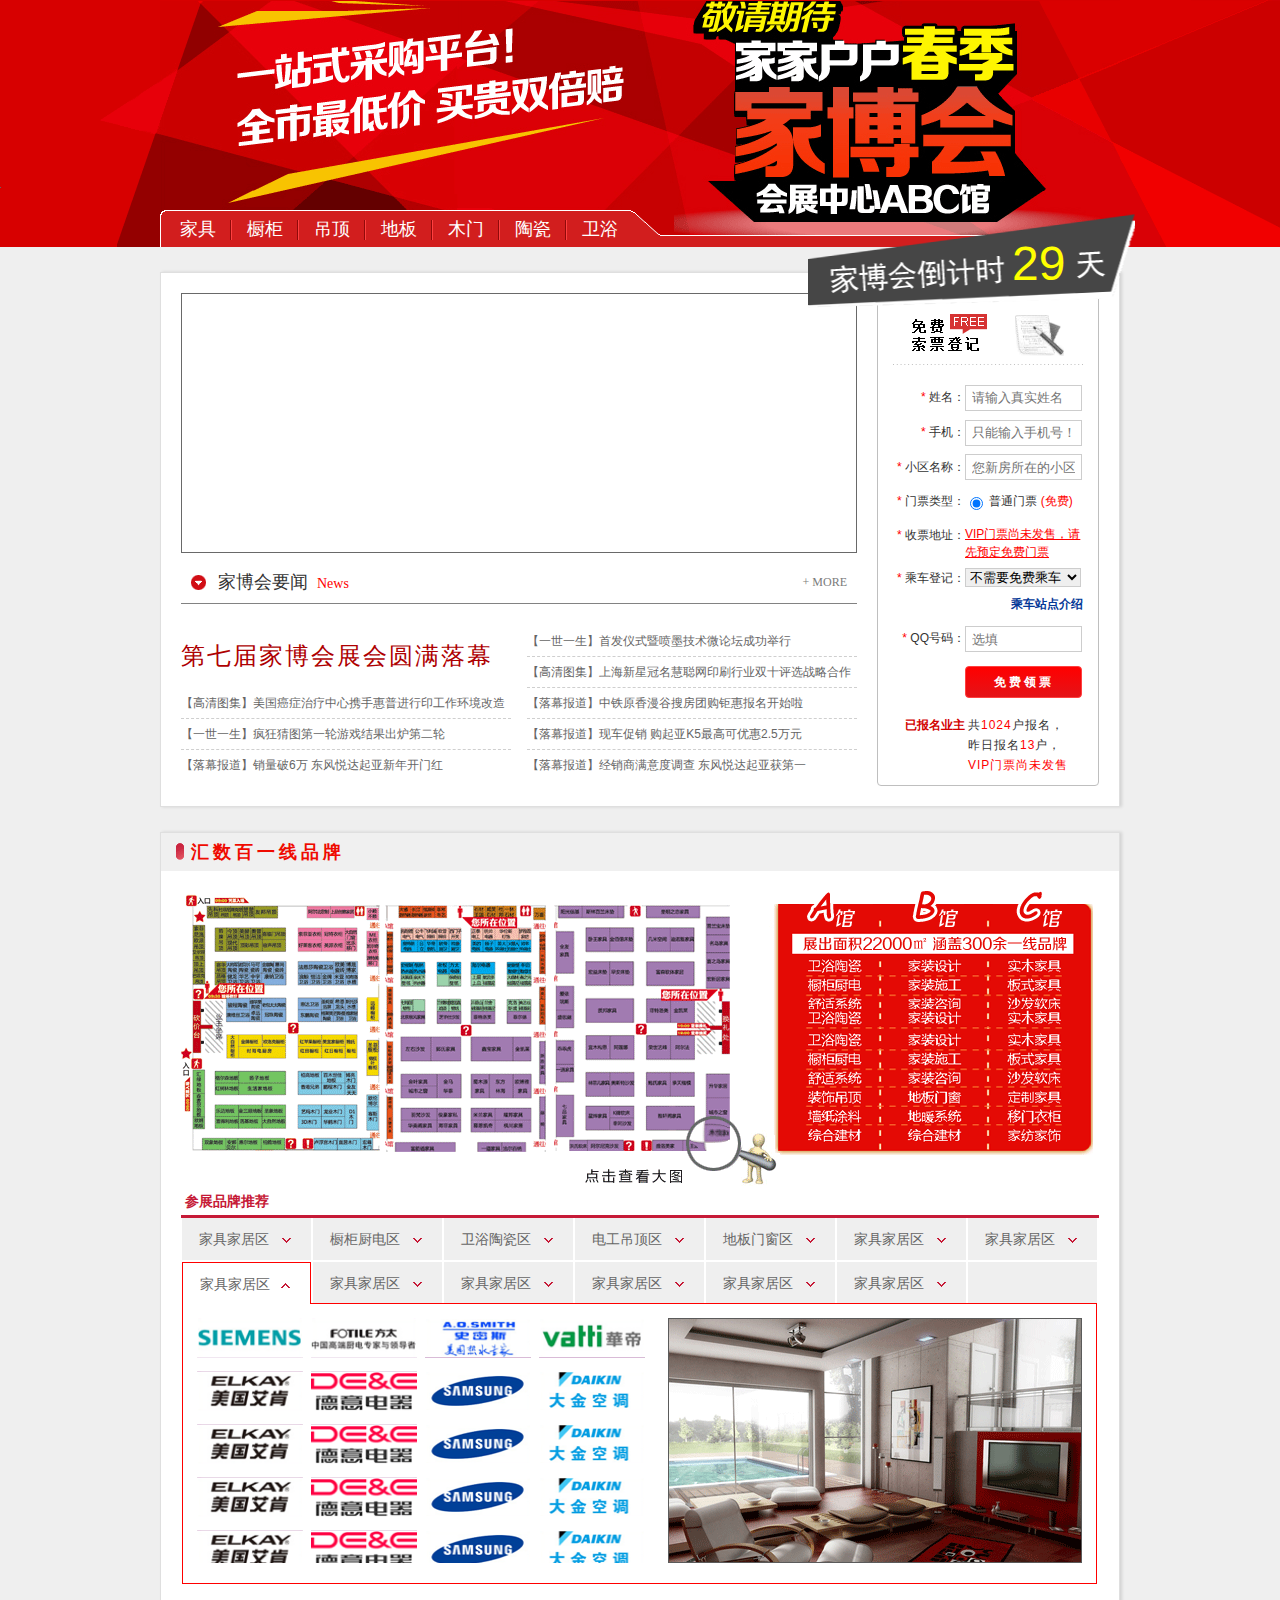
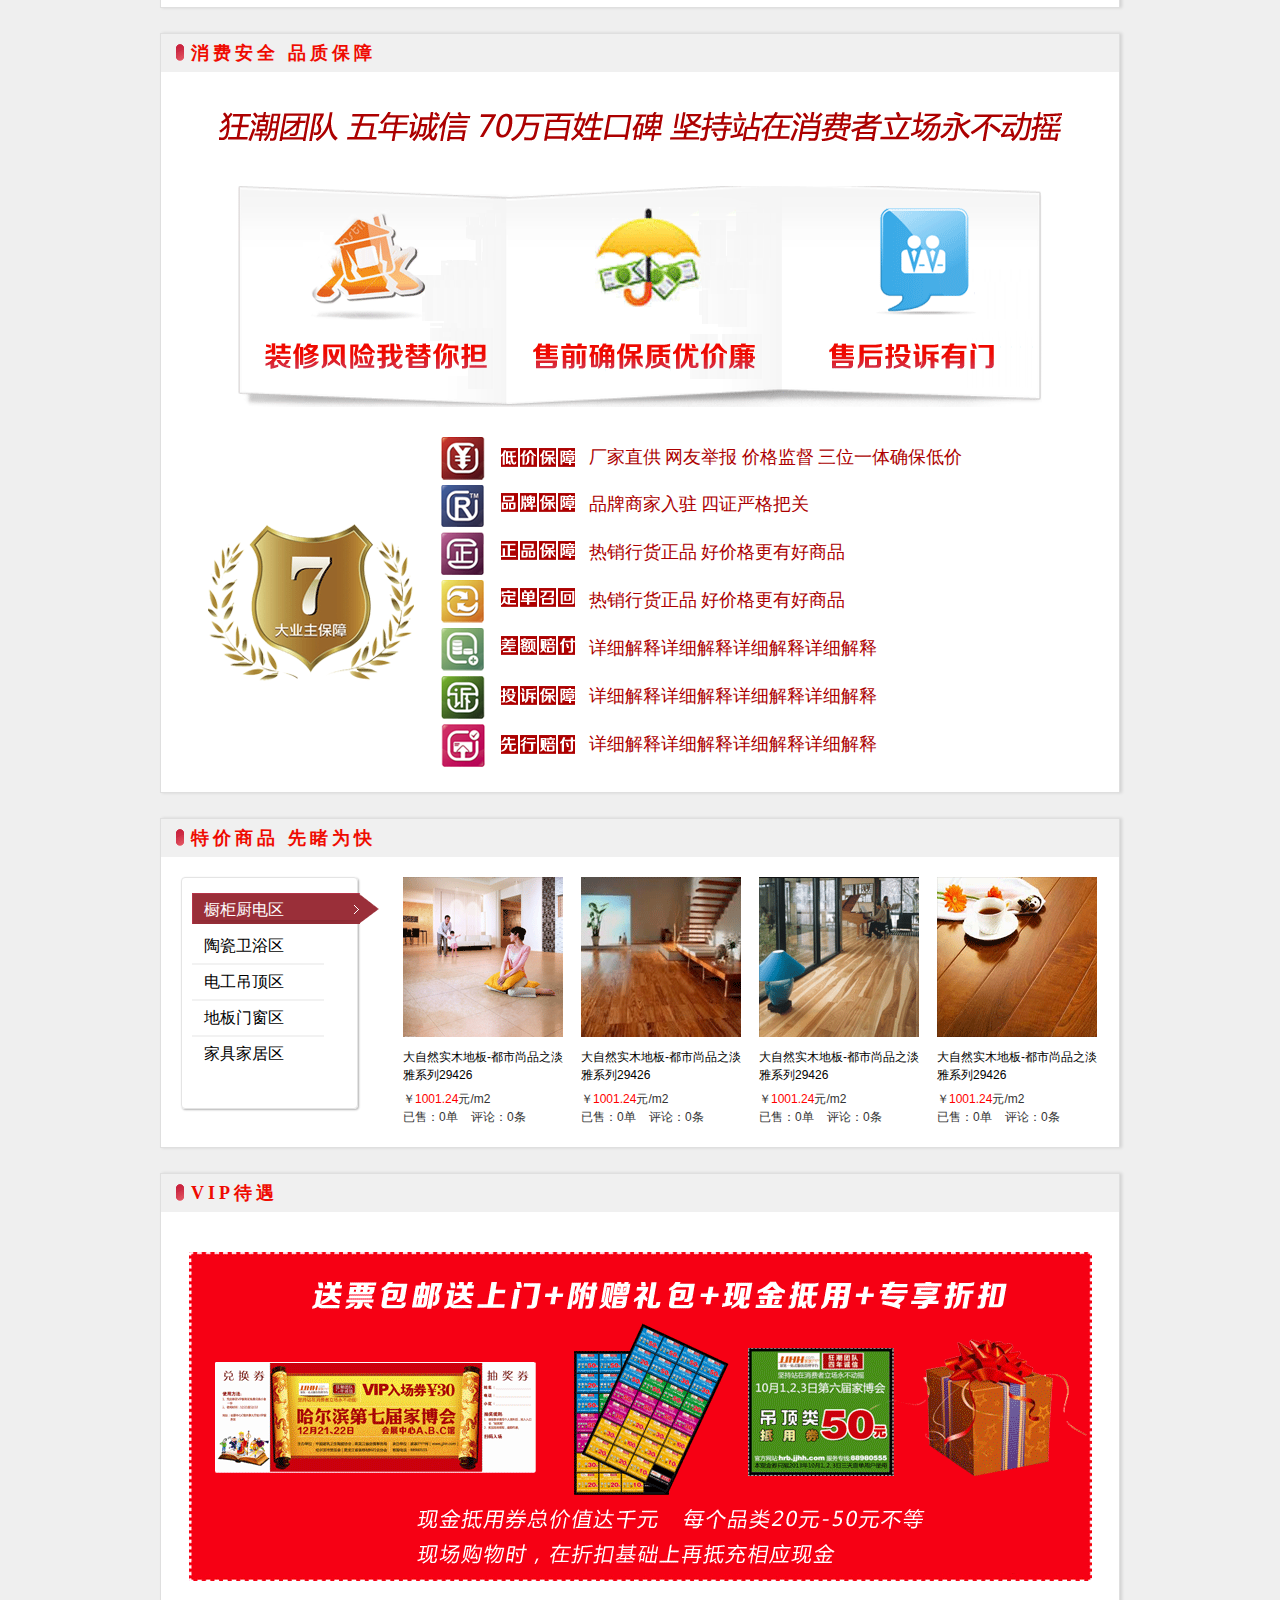
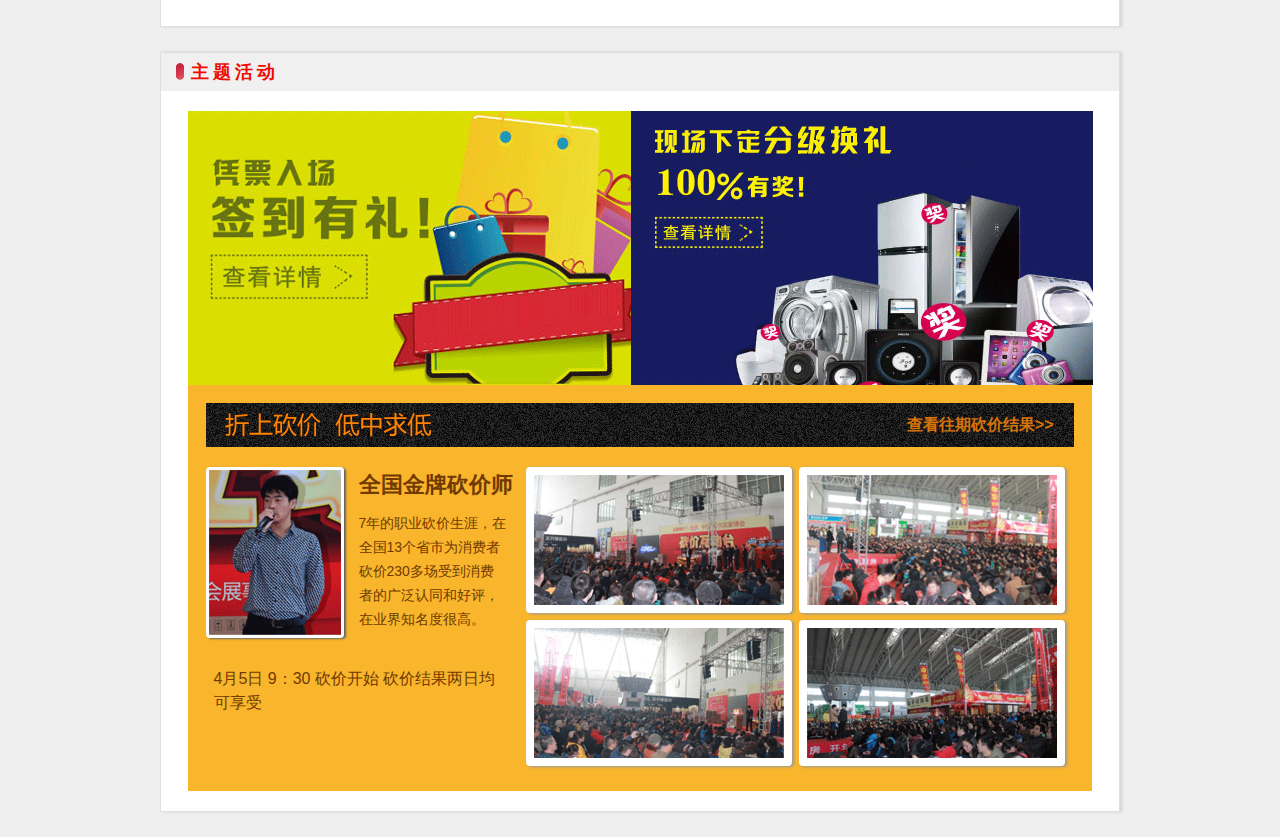
<file: jjhh/index.html>
<!--[if lt IE 9]>
<!DOCTYPE html PUBLIC "-//W3C//DTD XHTML 1.0 Transitional//EN" "http://www.w3.org/TR/xhtml1/DTD/xhtml1-transitional.dtd">
<![endif]-->
<!--[if IE 8]><html class="ie8"><![endif]-->
<!--[if IE 7]><html class="ie7"><![endif]-->
<!--[if IE 9]><html class="ie"><![endif]-->
<!--[if !IE]><!--><!DOCTYPE html><html><!--<![endif]-->
<head>
<meta http-equiv="content-type" content="text/html; charset=utf-8" />
<title>家博会</title>
<!--[if lt IE 9]>
<script src="http://html5shiv.googlecode.com/svn/trunk/html5.js"></script>
<![endif]-->
<link href="css/main.css" rel="stylesheet" rev="stylesheet" type="text/css" />
<script src="js/jquery-1.8.3.min.js" type="text/javascript"></script>
<script src="js/jbh.js" type="text/javascript"></script>
</head>
<body>
<div class="clearLine"></div>
<div id="header">
  <ul class="nav">
    <li class="first"> <a href="javascript:void(0)">家具</a> </li>
    <li> <a href="javascript:void(0)">橱柜</a> </li>
    <li> <a href="javascript:void(0)">吊顶</a> </li>
    <li> <a href="javascript:void(0)">地板</a> </li>
    <li> <a href="javascript:void(0)">木门</a> </li>
    <li> <a href="javascript:void(0)">陶瓷</a> </li>
    <li class="last"> <a href="javascript:void(0)">卫浴</a> </li>
  </ul>
</div>
<div id="content">
  <div class="boxJ">
    <form>
      <div class="freeRegister">
        <div class="leftTime">88</div>
        <script>
		countdown("2014-03-24")
		</script>
        <img src="images/index_04.gif" width="190" height="51" />
        <ul>
          <li>
            <label><span class="required">*</span> 姓名：</label>
            <input class="text" type="text" placeholder="请输入真实姓名" />
          </li>
          <li>
            <label><span class="required">*</span> 手机：</label>
            <input class="text" type="text" placeholder="只能输入手机号！" />
          </li>
          <li>
            <label><span class="required">*</span> 小区名称：</label>
            <input class="text" type="text" placeholder="您新房所在的小区" />
          </li>
          <li>
            <label><span class="required">*</span> 门票类型：</label>
            <input type="radio" checked="checked" />
            普通门票 <span class="notice">(免费)</span> </li>
          <li>
            <label><span class="required">*</span> 收票地址：</label>
            <a class="ticket" href="#">VIP门票尚未发售，请先预定免费门票</a> </li>
          <li>
            <label><span class="required">*</span> 乘车登记：</label>
            <select>
              <option value="0">不需要免费乘车</option>
              <option value="1">不需要免费乘车</option>
            </select>
            <a class="travel" href="#" target="_blank">乘车站点介绍</a> </li>
          <li>
            <label><span class="required">*</span> QQ号码：</label>
            <input class="text" type="text" placeholder="选填" />
          </li>
          <li class="submit">
            <label>&nbsp;</label>
            <button type="submit">免费领票</button>
          </li>
          <li>
            <label class="signed">已报名业主</label>
            <p>共<span class="notice num">1024</span>户报名，<br>
              昨日报名<span class="notice">13</span>户，<br>
              <span class="notice">VIP门票尚未发售</span></p>
          </li>
        </ul>
      </div>
    </form>
    <div class="projector"> </div>
    <div class="homeExpoNews">
      <div class="header"><a class="more" href="#" target="_blank">+ MORE</a><em>&nbsp;</em>家博会要闻&nbsp;&nbsp;<span class="en">News</span></div>
      <ul class="newsList">
        <li class="first"><a href="#" target="_blank">第七届家博会展会圆满落幕</a></li>
        <li class="right even"><a href="#" target="_blank">【一世一生】首发仪式暨喷墨技术微论坛成功举行</a></li>
        <li class="right"><a href="#" target="_blank">【高清图集】上海新星冠名慧聪网印刷行业双十评选战略合作</a></li>
        <li class="even"><a href="#" target="_blank">【高清图集】美国癌症治疗中心携手惠普进行印工作环境改造</a></li>
        <li class="right"><a href="#" target="_blank">【落幕报道】中铁原香漫谷搜房团购钜惠报名开始啦</a></li>
        <li class="even"><a href="#" target="_blank">【一世一生】疯狂猜图第一轮游戏结果出炉第二轮</a></li>
        <li class="right"><a href="#" target="_blank">【落幕报道】现车促销 购起亚K5最高可优惠2.5万元</a></li>
        <li class="even"><a href="#" target="_blank">【落幕报道】销量破6万 东风悦达起亚新年开门红</a></li>
        <li class="right"><a href="#" target="_blank">【落幕报道】经销商满意度调查 东风悦达起亚获第一</a></li>
      </ul>
    </div>
    <div class="clearLine"></div>
  </div>
  <div class="boxJ">
    <h2><em></em>汇数百一线品牌</h2>
    <ul class="layoutImg">
      <li><a href="javascript:void(0)" target="_blank"><img src="images/index_19.gif" border="0"/></a></li>
      <li class="halls"><a href="#" target="_blank"><img src="images/index_20_01.gif" border="0"/></a><a href="#" target="_blank"><img src="images/index_20_02.gif" border="0"/></a><a href="#" target="_blank"><img src="images/index_20_03.gif" border="0"/></a><img src="images/index_20_04.gif" border="0"/></li>
    </ul>
    <div class="recommend">
      <h3>参展品牌推荐</h3>
      <ul class="recommendList">
        <li data-for="recommend_1">
          <div>家具家居区<em></em></div>
        </li>
        <li data-for="recommend_2">
          <div>橱柜厨电区<em></em></div>
        </li>
        <li data-for="recommend_3">
          <div>卫浴陶瓷区<em></em></div>
        </li>
        <li data-for="recommend_4">
          <div>电工吊顶区<em></em></div>
        </li>
        <li data-for="recommend_5">
          <div>地板门窗区<em></em></div>
        </li>
        <li data-for="recommend_6">
          <div>家具家居区<em></em></div>
        </li>
        <li data-for="recommend_7">
          <div>家具家居区<em></em></div>
        </li>
        <li data-for="recommend_8" class="active">
          <div>家具家居区<em></em></div>
        </li>
        <li data-for="recommend_9">
          <div>家具家居区<em></em></div>
        </li>
        <li data-for="recommend_10">
          <div>家具家居区<em></em></div>
        </li>
        <li data-for="recommend_11">
          <div>家具家居区<em></em></div>
        </li>
        <li data-for="recommend_12">
          <div>家具家居区<em></em></div>
        </li>
        <li data-for="recommend_13">
          <div>家具家居区<em></em></div>
        </li>
        <li data-for="recommend_14">
          <div>&nbsp;</div>
        </li>
      </ul>
      <div class="recommendContent">
        <div class="recommendSection" id="recommend_1">&nbsp;</div>
        <div class="recommendSection" id="recommend_2">&nbsp;</div>
        <div class="recommendSection" id="recommend_3">&nbsp;</div>
        <div class="recommendSection" id="recommend_4">&nbsp;</div>
        <div class="recommendSection" id="recommend_5">&nbsp;</div>
        <div class="recommendSection" id="recommend_6">&nbsp;</div>
        <div class="recommendSection" id="recommend_7">&nbsp;</div>
        <div class="recommendSection active" id="recommend_8">
          <ul>
            <li class="roll"> <a href="javascript:void(0)"><img src="images/index_31.gif" border="0" /></a> <a href="javascript:void(0)"><img src="images/index_33.gif" border="0" /></a> <a href="javascript:void(0)"><img src="images/index_35.gif" border="0" /></a> <a href="javascript:void(0)"><img src="images/index_37.gif" border="0" /></a> <a href="javascript:void(0)"><img src="images/index_45.gif" border="0" /></a> <a href="javascript:void(0)"><img src="images/index_46.gif" border="0" /></a> <a href="javascript:void(0)"><img src="images/index_47.gif" border="0" /></a> <a href="javascript:void(0)"><img src="images/index_48.gif" border="0" /></a> <a href="javascript:void(0)"><img src="images/index_45.gif" border="0" /></a> <a href="javascript:void(0)"><img src="images/index_46.gif" border="0" /></a> <a href="javascript:void(0)"><img src="images/index_47.gif" border="0" /></a> <a href="javascript:void(0)"><img src="images/index_48.gif" border="0" /></a> <a href="javascript:void(0)"><img src="images/index_45.gif" border="0" /></a> <a href="javascript:void(0)"><img src="images/index_46.gif" border="0" /></a> <a href="javascript:void(0)"><img src="images/index_47.gif" border="0" /></a> <a href="javascript:void(0)"><img src="images/index_48.gif" border="0" /></a> <a href="javascript:void(0)"><img src="images/index_45.gif" border="0" /></a> <a href="javascript:void(0)"><img src="images/index_46.gif" border="0" /></a> <a href="javascript:void(0)"><img src="images/index_47.gif" border="0" /></a> <a href="javascript:void(0)"><img src="images/index_48.gif" border="0" /></a> <a href="javascript:void(0)"><img src="images/index_45.gif" border="0" /></a> <a href="javascript:void(0)"><img src="images/index_48.gif" border="0" /></a> <a href="javascript:void(0)"><img src="images/index_45.gif" border="0" /></a> <a href="javascript:void(0)"><img src="images/index_46.gif" border="0" /></a> <a href="javascript:void(0)"><img src="images/index_47.gif" border="0" /></a> <a href="javascript:void(0)"><img src="images/index_48.gif" border="0" /></a> <a href="javascript:void(0)"><img src="images/index_45.gif" border="0" /></a> <a href="javascript:void(0)"><img src="images/index_46.gif" border="0" /></a> <a href="javascript:void(0)"><img src="images/index_48.gif" border="0" /></a> <a href="javascript:void(0)"><img src="images/index_45.gif" border="0" /></a> <a href="javascript:void(0)"><img src="images/index_46.gif" border="0" /></a> <a href="javascript:void(0)"><img src="images/index_47.gif" border="0" /></a> <a href="javascript:void(0)"><img src="images/index_48.gif" border="0" /></a> <a href="javascript:void(0)"><img src="images/index_45.gif" border="0" /></a> <a href="javascript:void(0)"><img src="images/index_46.gif" border="0" /></a> </li>
            <li class="pic"><img border="0" src="images/index_39.gif" /></li>
          </ul>
          <div class="clearLine"></div>
        </div>
        <div class="recommendSection" id="recommend_9">&nbsp;</div>
        <div class="recommendSection" id="recommend_10">&nbsp;</div>
        <div class="recommendSection" id="recommend_11">&nbsp;</div>
        <div class="recommendSection" id="recommend_12">&nbsp;</div>
        <div class="recommendSection" id="recommend_13">&nbsp;</div>
      </div>
    </div>
    <div class="clearLine"></div>
  </div>
  <div class="boxJ">
    <h2><em></em>消费安全&nbsp;品质保障</h2>
    <div class="imgText"><img src="images/index_55.gif" border="0" /></div>
    <div class="imgText"><img src="images/index_59.gif" border="0" /></div>
    <table width="100%" border="0" cellspacing="5" cellpadding="0" class="qualityAssurance">
      <tr>
        <td width="250" rowspan="7" align="center" valign="middle"><img src="images/index_68.gif" border="0" /></td>
        <td><img src="images/index_63.gif" border="0" />&nbsp;&nbsp;&nbsp;厂家直供 网友举报 价格监督 三位一体确保低价</td>
      </tr>
      <tr>
        <td><img src="images/index_66.gif" border="0" />&nbsp;&nbsp;&nbsp;品牌商家入驻 四证严格把关</td>
      </tr>
      <tr>
        <td><img src="images/index_71.gif" border="0" />&nbsp;&nbsp;&nbsp;热销行货正品 好价格更有好商品</td>
      </tr>
      <tr>
        <td><img src="images/index_73.gif" border="0" />&nbsp;&nbsp;&nbsp;热销行货正品 好价格更有好商品</td>
      </tr>
      <tr>
        <td><img src="images/index_76.gif" border="0" />&nbsp;&nbsp;&nbsp;详细解释详细解释详细解释详细解释</td>
      </tr>
      <tr>
        <td><img src="images/index_78.gif" border="0" />&nbsp;&nbsp;&nbsp;详细解释详细解释详细解释详细解释</td>
      </tr>
      <tr>
        <td><img src="images/index_80.gif" border="0" />&nbsp;&nbsp;&nbsp;详细解释详细解释详细解释详细解释</td>
      </tr>
    </table>
    <div class="clearLine"></div>
  </div>
  <div class="boxJ">
    <h2><em></em>特价商品&nbsp;先睹为快</h2>
    <div class="tabs">
      <ul>
        <li data-for="tabsContent_1" class="active"><a href="javascript:void(0)">橱柜厨电区</a></li>
        <li data-for="tabsContent_2"><a href="javascript:void(0)">陶瓷卫浴区</a></li>
        <li data-for="tabsContent_3"><a href="javascript:void(0)">电工吊顶区</a></li>
        <li data-for="tabsContent_4"><a href="javascript:void(0)">地板门窗区</a></li>
        <li data-for="tabsContent_5"><a href="javascript:void(0)">家具家居区</a></li>
      </ul>
    </div>
    <div class="tabsContent">
      <div id="tabsContent_1" class="tabSection active">
        <ul>
          <li> <a class="img" href="#" target="_blank"><img src="images/index_97.gif" border="0" /></a> <a class="title" href="#" target="_blank">大自然实木地板-都市尚品之淡雅系列29426</a> ￥<span class="price">1001.24</span>元/m2<br />
            已售：0单&nbsp;&nbsp;&nbsp;&nbsp;评论：0条 </li>
          <li> <a class="img" href="#" target="_blank"><img src="images/index_97-03.gif" border="0" /></a> <a class="title" href="#" target="_blank">大自然实木地板-都市尚品之淡雅系列29426</a> ￥<span class="price">1001.24</span>元/m2<br />
            已售：0单&nbsp;&nbsp;&nbsp;&nbsp;评论：0条 </li>
          <li> <a class="img" href="#" target="_blank"><img src="images/index_99.gif" border="0" /></a> <a class="title" href="#" target="_blank">大自然实木地板-都市尚品之淡雅系列29426</a> ￥<span class="price">1001.24</span>元/m2<br />
            已售：0单&nbsp;&nbsp;&nbsp;&nbsp;评论：0条 </li>
          <li> <a class="img" href="#" target="_blank"><img src="images/index_104.gif" border="0" /></a> <a class="title" href="#" target="_blank">大自然实木地板-都市尚品之淡雅系列29426</a> ￥<span class="price">1001.24</span>元/m2<br />
            已售：0单&nbsp;&nbsp;&nbsp;&nbsp;评论：0条 </li>
        </ul>
      </div>
      <div id="tabsContent_2" class="tabSection"> </div>
    </div>
    <div class="clearLine"></div>
  </div>
  <div class="boxJ">
    <h2><em></em>VIP待遇</h2>
    <div class="imgText"><img src="images/index_87.gif" border="0" /></div>
    <div class="clearLine"></div>
  </div>
  <div class="boxJ">
    <h2><em></em>主题活动</h2>
    <ul class="themed">
    <li id="event_1">
    <a href="#" target="_blank"><img src="images/index_91.gif" border="0" /></a>
    </li>
    <li id="event_2">
    <a href="#" target="_blank"><img src="images/index_92.gif" border="0" /></a>
    </li>
    <li id="event_3">
    <h3><a class="right" href="#" target="_blank">查看往期砍价结果>></a></h3>
    <ul class="show">
    <li class="gold"><img src="images/index_100.gif" border="0" />
    <h4>全国金牌砍价师</h4>
    <p>7年的职业砍价生涯，在全国13个省市为消费者砍价230多场受到消费者的广泛认同和好评，在业界知名度很高。</p>
    <p class="time">4月5日 9：30 砍价开始  砍价结果两日均可享受</p>
    </li>
    <li class="pic"><a href="javascript"><img src="images/index_103.gif" border="0" /></a>
    <a href="javascript"><img src="images/index_105.gif" border="0" /></a>
    <a href="javascript"><img src="images/index_108.gif" border="0" /></a>
    <a href="javascript"><img src="images/index_109.gif" border="0" /></a></li>
    </ul>
    </li>
    </ul>
    <div class="clearLine"></div>
  </div>
</div>
</body>
</html>
</file>
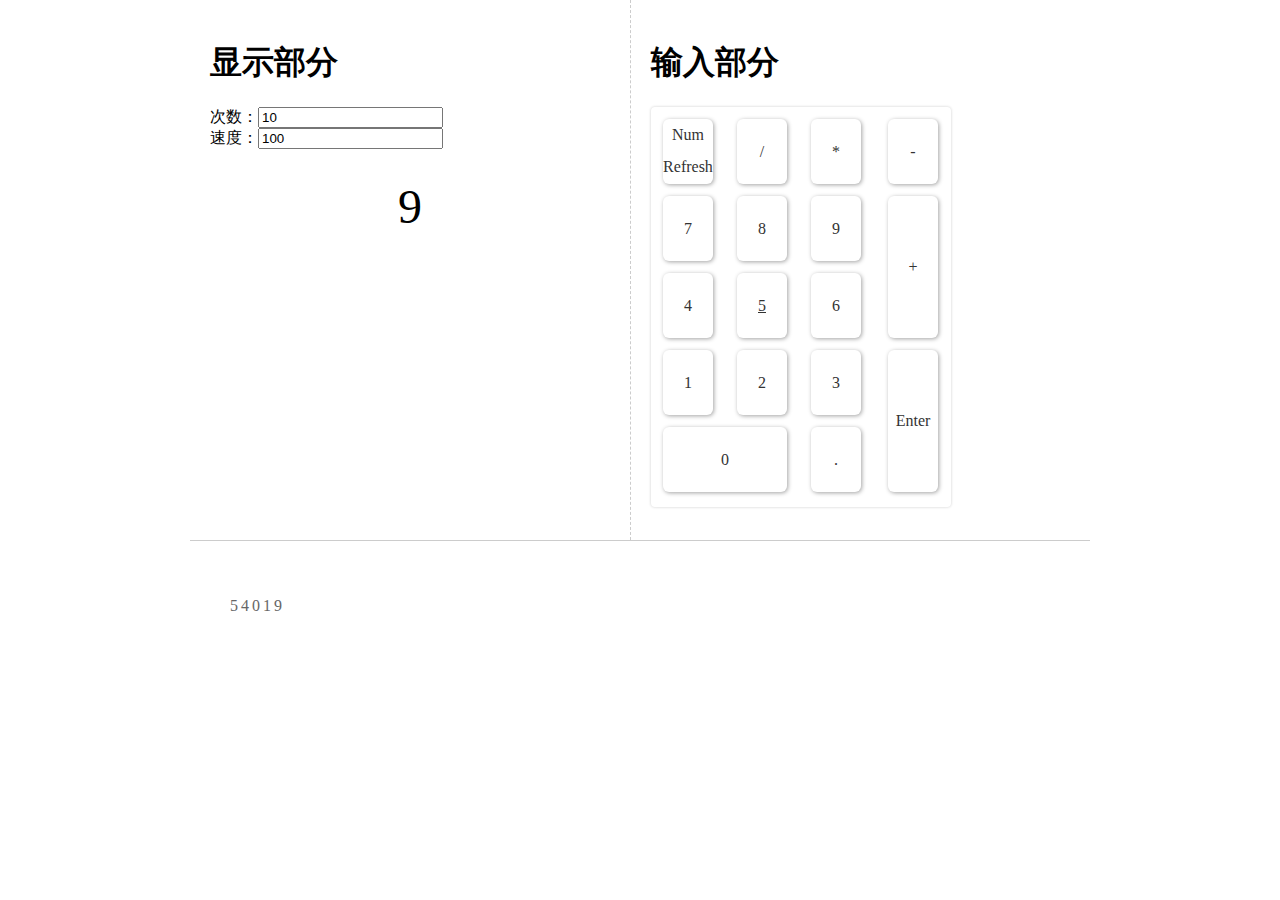
<file: Digital keyboard/a.html>
<!doctype html />
<html>
<head>
<meta charset="utf-8" />
<title>无标题文档</title>
<link href="a.css" rel="stylesheet">
<script src="jquery-1.10.2.min.js"></script>
<script>
$(function(){
	var cishu=$("#cishu").val();
	var speed=$("#speed").val();
	var show=setTimeout(showNum,speed);
	$(".digital li.refreshBox").on("click",function(e){
//		var _this=$(this);
//		_this.addClass("d");
//		var t=setTimeout(function(){
//			_this.removeClass("d");},200)
		refreshBox();
	})
	$("#cishu").on("change",function(e){
		refreshBox();
		
	})
	$("#speed").on("change",function(e){
		refreshBox();
	})
function _input(strcode,keycode){
		var _class=".key"+keycode;
		var _this=$(".digital li"+_class)
		_this.addClass("d");
		var t=setTimeout(function(){_this.removeClass("d");},200);
		if(keycode===13){
			//clearTimeout(show);
		}
		else {
			$("#keyInput").append(strcode)
		}
		return false;
}
function refreshBox(){
	c=0;
	cishu=$("#cishu").val();
	speed=$("#speed").val();
	$(".showArea .box").html("")
	$("#nShow").html("");
	$("#keyInput").html("");
	showNum();
}
var c=0;
function showNum(){
	c++;
	var show=setTimeout(function(){
		var n=Math.floor(Math.random()*10);
		$(".showArea .box").html(n);
		$("#nShow").append(n);
		showNum();
	},speed);
	if(c >= cishu){window.clearTimeout(show);}
}
$(document).keypress(function(e){    
	var keycode=e.which;
	var strcode=String.fromCharCode(keycode); 
	_input(strcode,keycode)
});  
})
</script>
</head>

<body>
<div class="showArea">
<section>
<h1>显示部分</h1>
<label>次数：<input id="cishu" value="10" /></label><br>
<label>速度：<input id="speed" value="100" /></label>
<p class="box"></p>
</section>
</div>
<div class="inputArea">
<section>
<h1>输入部分</h1>
<div class="digital">
<ol>
<li class="refreshBox" data-keycode="0">Num Refresh</li>
<li class="key47" data-keycode="47">/</li>
<li class="key24" data-keycode="42">*</li>
<li class="key55" data-keycode="55">7</li>
<li class="key56" data-keycode="56">8</li>
<li class="key57" data-keycode="57">9</li>
<li class="key52" data-keycode="52">4</li>
<li class="key53" data-keycode="53">5</li>
<li class="key54" data-keycode="54">6</li>
<li class="key49" data-keycode="49">1</li>
<li class="key50" data-keycode="50">2</li>
<li class="key51" data-keycode="51">3</li>
<li class="merge key45" data-keycode="45">-</li>
<li class="merge key43" data-keycode="43">+</li>
<li class="merge key13" data-keycode="13">Enter</li>
<li class="merge key48" data-keycode="48">0</li>
<li class="merge key46" data-keycode="46">.</li>
</ol>
</div>
</section>
<!--<ol>
<li class="key144" data-keycode="144">Num Lock</li>
<li class="key111" data-keycode="111">/</li>
<li class="key106" data-keycode="106">*</li>
<li class="key103" data-keycode="103">7</li>
<li class="key104" data-keycode="104">8</li>
<li class="key105" data-keycode="105">9</li>
<li class="key100" data-keycode="100">4</li>
<li class="key101" data-keycode="101">5</li>
<li class="key102" data-keycode="102">6</li>
<li class="key97" data-keycode="97">1</li>
<li class="key98" data-keycode="98">2</li>
<li class="key99" data-keycode="99">3</li>
<li class="merge key109" data-keycode="109">-</li>
<li class="merge key107" data-keycode="107">+</li>
<li class="merge key108" data-keycode="108">Enter</li>
<li class="merge key96" data-keycode="96">0</li>
<li class="merge key110" data-keycode="110">.</li>
</ol>-->
</div>
<div class="inputBox">
<p id="nShow"></p>
<p id="keyInput"></p>
</div>
</body>
</html>
</file>
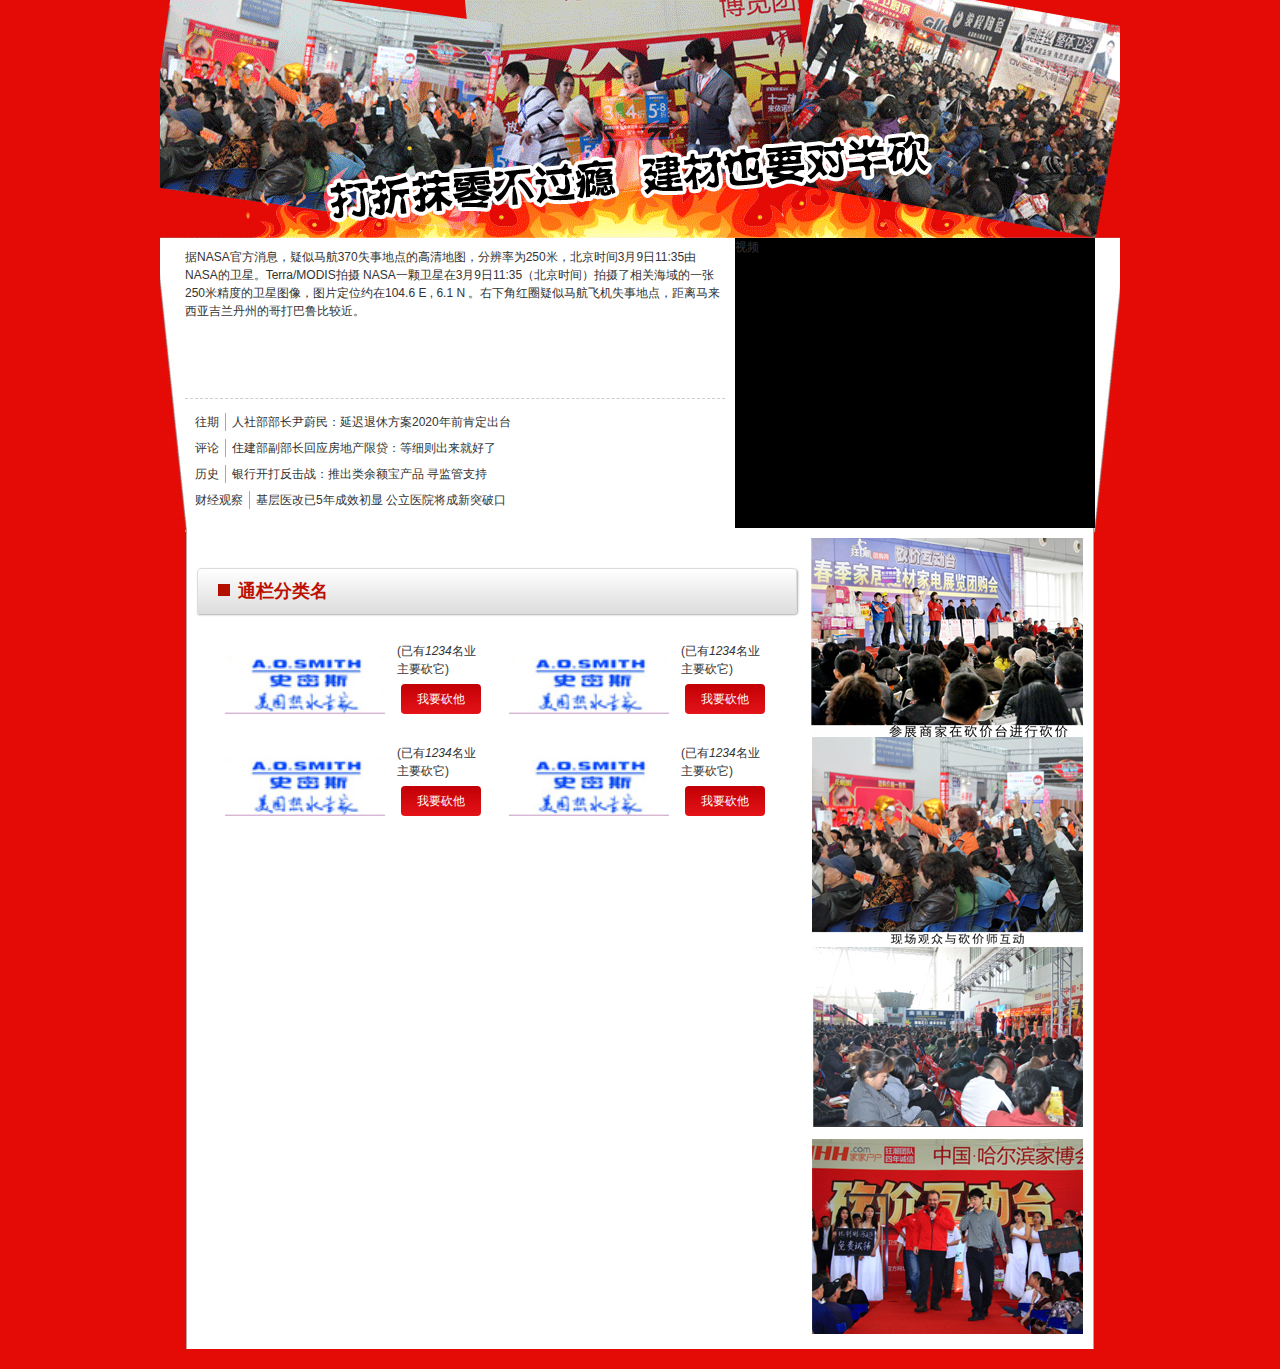
<file: jjhh/k.html>
<!--[if lt IE 9]>
<!DOCTYPE html PUBLIC "-//W3C//DTD XHTML 1.0 Transitional//EN" "http://www.w3.org/TR/xhtml1/DTD/xhtml1-transitional.dtd">
<![endif]-->
<!--[if IE 8]><html class="ie8"><![endif]-->
<!--[if IE 7]><html class="ie7"><![endif]-->
<!--[if IE 9]><html class="ie"><![endif]-->
<!--[if !IE]><!--><!DOCTYPE html><html><!--<![endif]-->
<head>
<meta http-equiv="content-type" content="text/html; charset=utf-8" />
<title>砍价页面</title>
<!--[if lt IE 9]>
<script src="http://html5shiv.googlecode.com/svn/trunk/html5.js"></script>
<![endif]-->
<link href="css/k.css" rel="stylesheet" rev="stylesheet" type="text/css" />
</head>
<body>
<div class="clearLine"></div>
<div id="header"> <img src="images/k_01.gif" border="0" /> </div>
<div id="content">
  <input id="isLogin" type="hidden" value="1" />
  <div class="videoAndNews">
    <ul>
      <li class="video"> 视频 </li>
      <li class="news">
        <div class="article"> 据NASA官方消息，疑似马航370失事地点的高清地图，分辨率为250米，北京时间3月9日11:35由NASA的卫星。Terra/MODIS拍摄
          
          NASA一颗卫星在3月9日11:35（北京时间）拍摄了相关海域的一张250米精度的卫星图像，图片定位约在104.6 E , 6.1 N 。右下角红圈疑似马航飞机失事地点，距离马来西亚吉兰丹州的哥打巴鲁比较近。 </div>
        <ul class="classification">
          <li><a href="#"><span>往期</span>人社部部长尹蔚民：延迟退休方案2020年前肯定出台</a></li>
          <li><a href="#"><span>评论</span>住建部副部长回应房地产限贷：等细则出来就好了</a></li>
          <li><a href="#"><span>历史</span>银行开打反击战：推出类余额宝产品 寻监管支持</a></li>
          <li><a href="#"><span>财经观察</span>基层医改已5年成效初显 公立医院将成新突破口</a></li>
        </ul>
      </li>
    </ul>
    <div class="clearLine"></div>
  </div>
  <div class="section">
    <ul>
      <li class="newsPic"> <img src="images/k_04.jpg" border="0" /> </li>
      <li class="classSectionWrapper">
        <div class="classSection">
          <h2><em></em>通栏分类名</h2>
          <div class="comment">
            <ul>
              <li class="tabToggle">
                <div class="buttonSection">(已有<em>1234</em>名业主要砍它)</span><br /><a class="btn" href="javascript:void(0)">我要砍他</a></div>
                <a href="#" target="_blank"><img class="logo" src="images/index_35.gif" border="0" /></a>
                <div class="clearLine"></div>
              </li>
              <li class="tabToggle">
                <div class="buttonSection">(已有<em>1234</em>名业主要砍它)</span><br /><a class="btn" href="javascript:void(0)">我要砍他</a></div>
                <a href="#" target="_blank"><img class="logo" src="images/index_35.gif" border="0" /></a>
                <div class="clearLine"></div>
              </li>
              <li class="tabToggle">
                <div class="buttonSection">(已有<em>1234</em>名业主要砍它)</span><br /><a class="btn" href="javascript:void(0)">我要砍他</a></div>
                <a href="#" target="_blank"><img class="logo" src="images/index_35.gif" border="0" /></a>
                <div class="clearLine"></div>
              </li>
              <li class="tabToggle">
                <div class="buttonSection">(已有<em>1234</em>名业主要砍它)</span><br /><a class="btn" href="javascript:void(0)">我要砍他</a></div>
                <a href="#" target="_blank"><img class="logo" src="images/index_35.gif" border="0" /></a>
                <div class="clearLine"></div>
              </li>
              
              
              
            </ul>
            <div class="clearLine"></div>
          </div>
        </div>
      </li>
    </ul>
    <div class="clearLine"></div>
  </div>
</div>
</body>
</html>
</file>
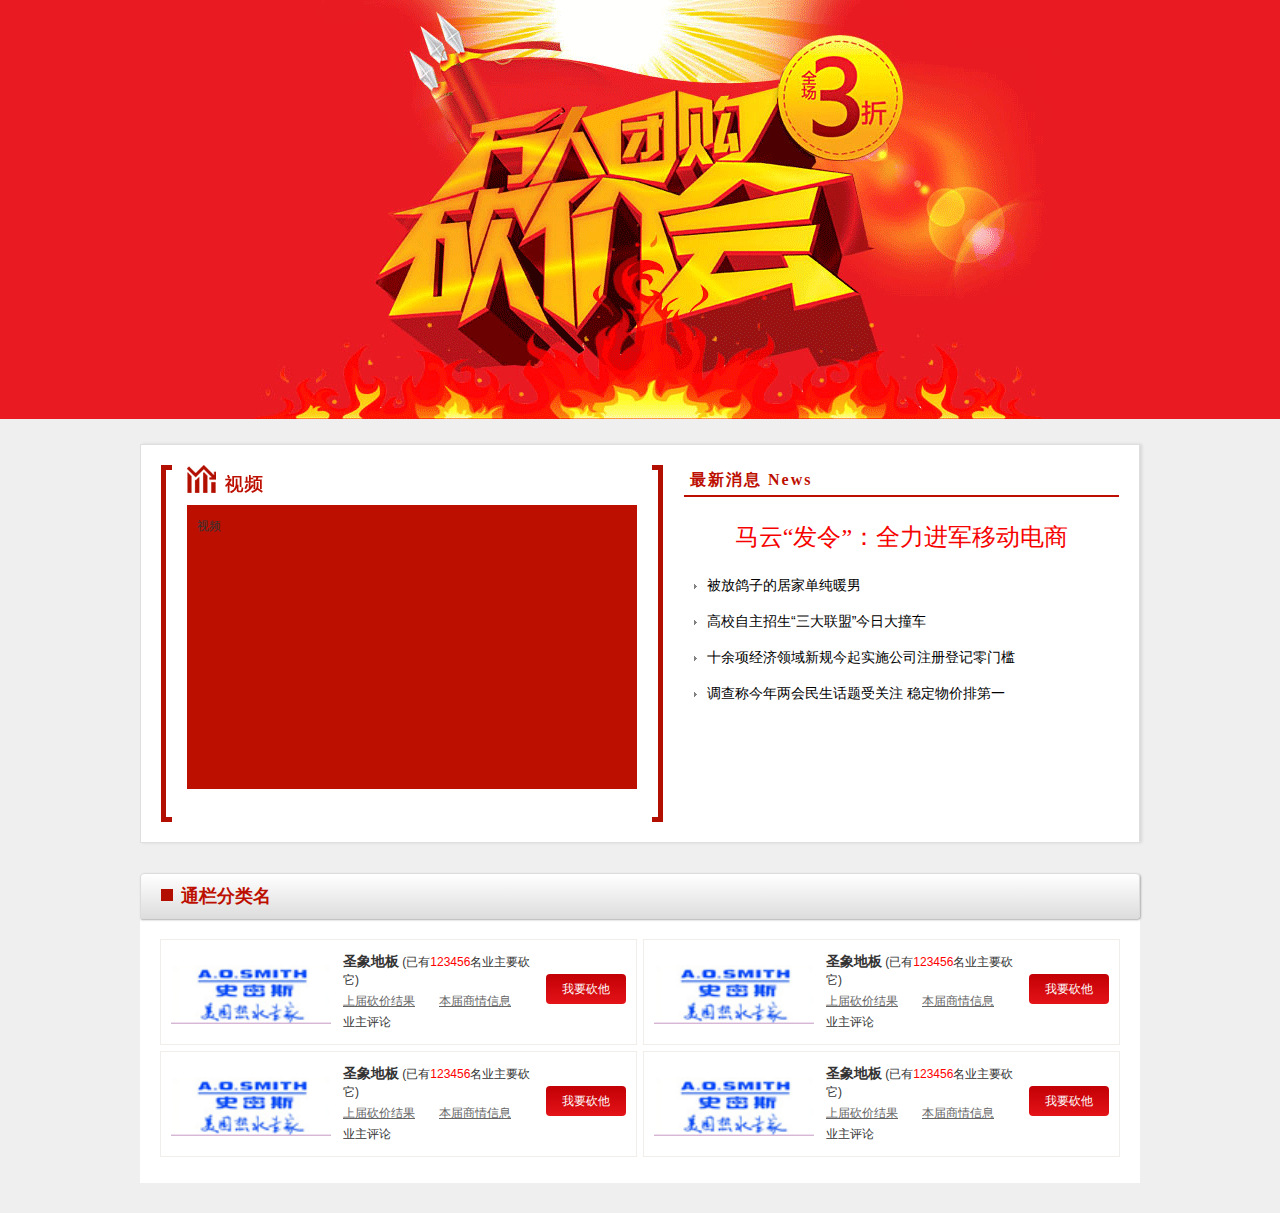
<file: jjhh/kan.html>
<!--[if lt IE 9]>
<!DOCTYPE html PUBLIC "-//W3C//DTD XHTML 1.0 Transitional//EN" "http://www.w3.org/TR/xhtml1/DTD/xhtml1-transitional.dtd">
<![endif]-->
<!--[if IE 8]><html class="ie8"><![endif]-->
<!--[if IE 7]><html class="ie7"><![endif]-->
<!--[if IE 9]><html class="ie"><![endif]-->
<!--[if !IE]><!--><!DOCTYPE html><html><!--<![endif]-->
<head>
<meta http-equiv="content-type" content="text/html; charset=utf-8" />
<title>砍价</title>
<!--[if lt IE 9]>
<script src="http://html5shiv.googlecode.com/svn/trunk/html5.js"></script>
<![endif]-->
<link href="css/kan.css" rel="stylesheet" rev="stylesheet" type="text/css" />
<script src="js/jquery-1.8.3.min.js" type="text/javascript"></script>
<script src="js/kan.js" type="text/javascript"></script>
</head>
<body>
<div class="clearLine"></div>
<div id="header">&nbsp;</div>
<div id="content">
<input id="isLogin" type="hidden" value="1" />
  <div class="videoAndNews">
    <ul>
      <li class="video">
        <div class="left"></div>
        <h2>&nbsp;</h2>
        <div class="content">视频</div>
        <div class="right"></div>
      </li>
      <li class="news">
        <h2>最新消息 News</h2>
        <ul>
          <li class="first"><em></em><a href="#" target="_blank">马云“发令”：全力进军移动电商</a></li>
          <li><em></em><a href="#" target="_blank">被放鸽子的居家单纯暖男</a></li>
          <li><em></em><a href="#" target="_blank">高校自主招生“三大联盟”今日大撞车</a></li>
          <li><em></em><a href="#" target="_blank">十余项经济领域新规今起实施公司注册登记零门槛</a></li>
          <li><em></em><a href="#" target="_blank">调查称今年两会民生话题受关注 稳定物价排第一</a></li>
        </ul>
      </li>
    </ul>
    <div class="clearLine"></div>
  </div>
  <div class="classSection">
    <h2><em></em>通栏分类名</h2>
    <div class="comment">
        <ul>
          <li class="tabToggle">
            <div class="buttonSection"><a class="btn" href="javascript:void(0)">我要砍他</a></div>
            <a href="#" target="_blank"><img class="logo" src="images/index_35.gif" border="0" /></a>
            
            
          <div class="middle">
            <h3>圣象地板</h3>
            <span class="wanted">(已有<em>123456</em>名业主要砍它)</span><br>

                  <a class="link" href="#" target="_blank">上届砍价结果</a><a class="link" href="#" target="_blank">本届商情信息</a><br>

               <span class="comment">业主评论</span> 
          </div>
            <div class="clearLine"></div>
          </li>
          <li class="tabToggle">
            <div class="buttonSection"><a class="btn" href="javascript:void(0)">我要砍他</a></div>
            <a href="#" target="_blank"><img class="logo" src="images/index_35.gif" border="0" /></a>
            
            
          <div class="middle">
            <h3>圣象地板</h3>
            <span class="wanted">(已有<em>123456</em>名业主要砍它)</span><br>

                  <a class="link" href="#" target="_blank">上届砍价结果</a><a class="link" href="#" target="_blank">本届商情信息</a><br>

               <span class="comment">业主评论</span> 
          </div>
            <div class="clearLine"></div>
          </li>
          <li class="tabToggle">
            <div class="buttonSection"><a class="btn" href="javascript:void(0)">我要砍他</a></div>
            <a href="#" target="_blank"><img class="logo" src="images/index_35.gif" border="0" /></a>
            
            
          <div class="middle">
            <h3>圣象地板</h3>
            <span class="wanted">(已有<em>123456</em>名业主要砍它)</span><br>

                  <a class="link" href="#" target="_blank">上届砍价结果</a><a class="link" href="#" target="_blank">本届商情信息</a><br>

               <span class="comment">业主评论</span> 
          </div>
            <div class="clearLine"></div>
          </li>
          <li class="tabToggle">
            <div class="buttonSection"><a class="btn" href="javascript:void(0)">我要砍他</a></div>
            <a href="#" target="_blank"><img class="logo" src="images/index_35.gif" border="0" /></a>
            
            
          <div class="middle">
            <h3>圣象地板</h3>
            <span class="wanted">(已有<em>123456</em>名业主要砍它)</span><br>

                  <a class="link" href="#" target="_blank">上届砍价结果</a><a class="link" href="#" target="_blank">本届商情信息</a><br>

               <span class="comment">业主评论</span> 
          </div>
            <div class="clearLine"></div>
          </li>
        </ul>
    <div class="clearLine"></div>
    </div>
  </div>
</div>
</body>
</html>
</file>
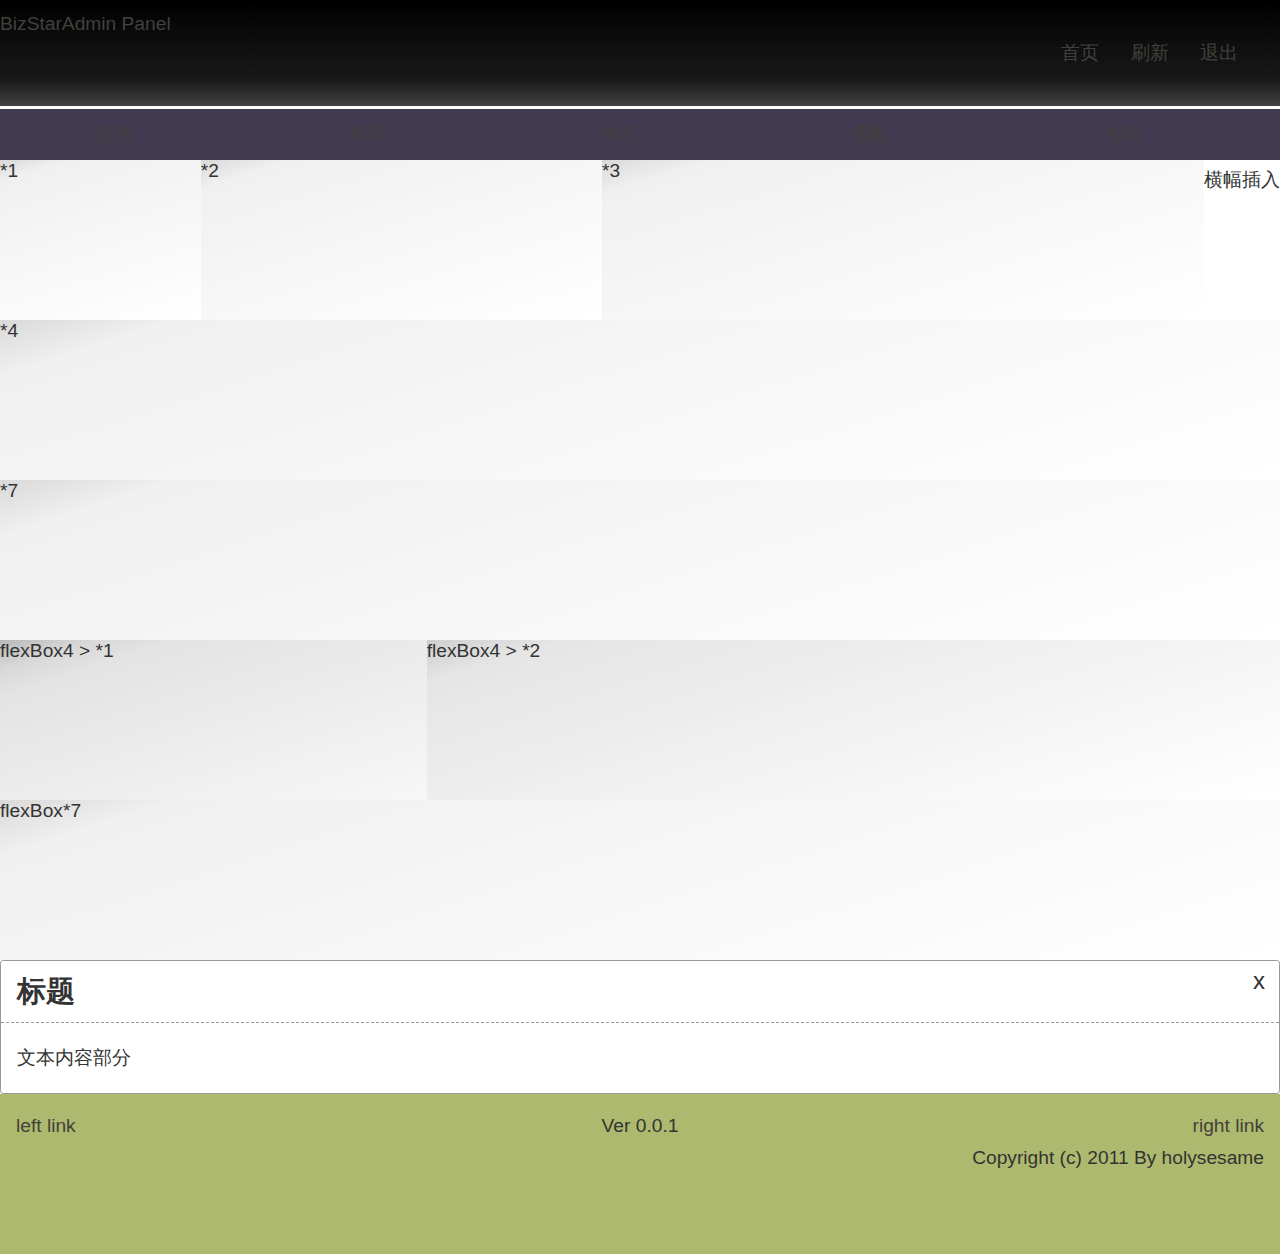
<file: frame/html/layout.html>
<!doctype html>
<html>
<head>
<meta charset="utf-8">
<title>布局</title>
<link rel="stylesheet" type="text/css" href="../css/base.css">
<script src="../js/insert.js"></script> 
</head>
<body>
<header> 
<script>insertBlock("header");</script>
</header>
<div class="flexWrapper">
	<div class="flexBox">*1 </div>
	<div class="flexBox _2">*2 </div>
	<div class="flexBox _3">*3 </div>
	<p>横幅插入</p>
	<div class="flexBox _4">*4 </div>
	<div class="flexBox _7">*7 </div>
	<div class="flexWrapper">
		<div class="flexBox _4 flexWrapper">
			<div class="flexBox">flexBox4 > *1 </div>
			<div class="flexBox _2">flexBox4 > *2 </div>
		</div>
		<div class="flexBox _7">flexBox*7 </div>
	</div>
	<section class="blockBox">
		<h2>标题</h2>
		<span class="close">x</span>
		<div class="content">
			<p>文本内容部分</p>
		</div>
	</section>
</div>
<footer>
<script>insertBlock("footer");</script>
</footer>
<script src="../js/jquery-1.11.2.min.js"></script> 
<script src="../js/config.js"></script>
<script src="../js/base.js"></script>
</body>
</html>
</file>
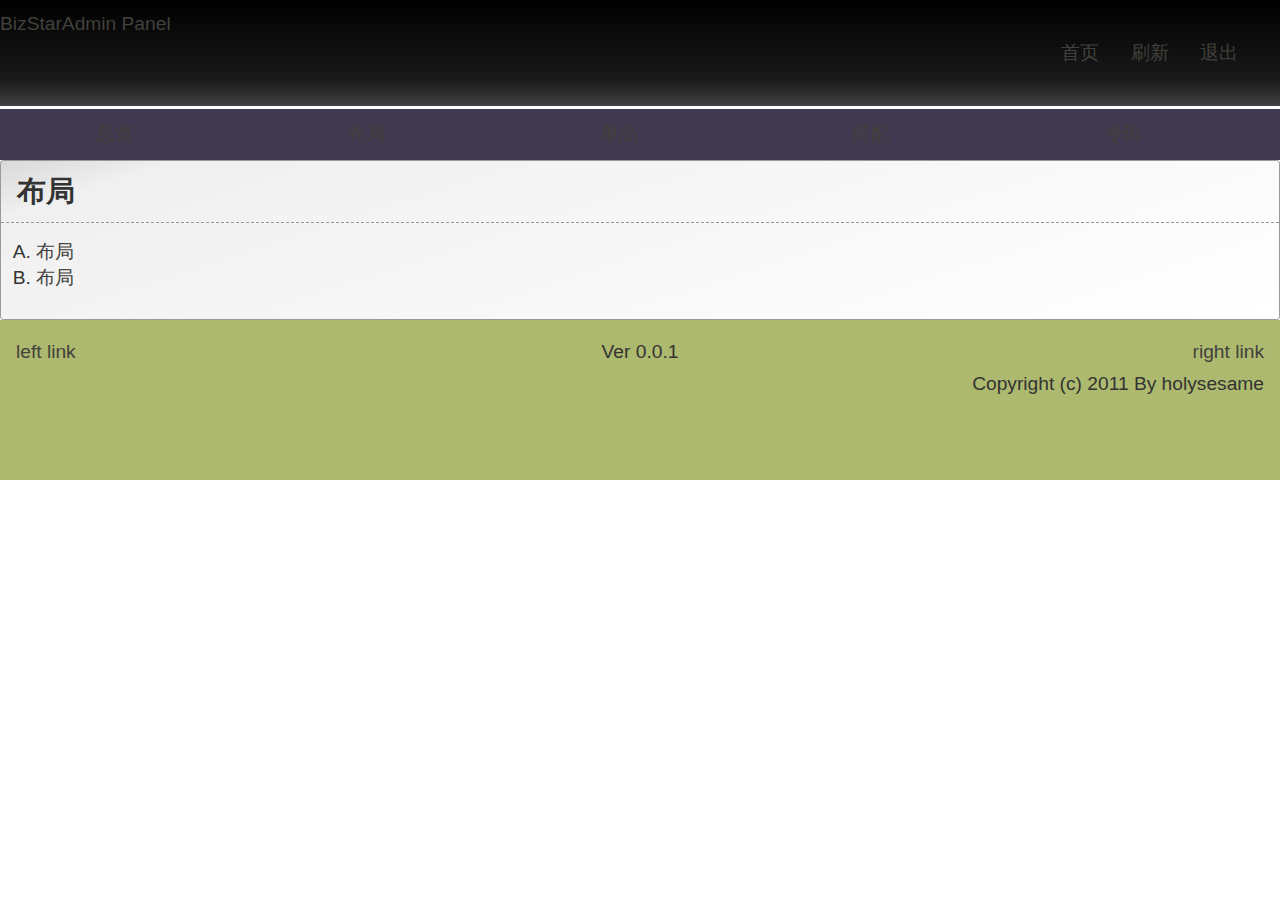
<file: frame/html/main.html>
<!doctype html>
<html>
<head>
<meta charset="utf-8">
<title>总览</title>
<link rel="stylesheet" type="text/css" href="../css/base.css">
<script src="../js/insert.js"></script> 
</head>
<body>
<header> 
<script>insertBlock("header");</script>
</header>
<div class="flexWrapper">
	<div class="flexBox blockBox">
		<h2>布局</h2>
		<ul class="content list_Alpha">
			<li><a href="layout.html">布局</a></li>
			<li><a href="layout.html">布局</a></li>
		</ul>
	</div>
</div>
<footer>
<script>insertBlock("footer");</script>
</footer>
<script src="../js/jquery-1.11.2.min.js"></script> 
<script src="../js/config.js"></script>
<script src="../js/base.js"></script>
</body>
</html>
</file>
<file: jjhh/css/main.css>
html, body, ul, li, p, form, button {
	margin: 0;
	padding: 0;
	list-style: none;
	line-height: 18px;
	color: #333;
	border: none;
	font-size: 12px;
	font-family: Arial, Helvetica, sans-serif;
}
h1, h2, h3, h4, h5 {
	padding: 0;
	margin: 0;
}
img {
	border: none;
}
a {
	color: #f00;
}
.notice {
	color: #f00;
}
.clearLine {
	font-size: 1px;
	height: 0px;
	overflow: hidden;
	clear: both;
}
.price {
	color: #f00;
}
body {
	background-color: #efefef;
}
/*头部*/
#header {
	width: 100%;
	height: 247px;
	background: #d70000 url("../images/index_01.gif") no-repeat center top;
}
.nav, .nav a {
	font-family: SimHei;
	font-size: 18px;
	color: #fff;
	text-decoration: none;
}
.nav a:hover, .nav a.active {
	color: #ffe501;
}
.nav {
	width: 960px;
	margin: 0 auto;
	text-align: left;
	padding-top: 220px;
}
.nav li {
	float: left;
	padding: 0 10px;
	border-left: 1px solid #ff4040;
	border-right: 1px solid #900a0a;
	width: 45px;
	text-align: center;
}
.nav li.first {
	border-left: none;
	padding-left: 15px;
}
.nav li.last {
	border-right: none;
}
/*block*/
.boxJ {
	background-color: #fff;
	width: 918px;
	padding: 20px;
	border: 1px solid #dfdfdf;
	margin: 25px auto;
	box-shadow: 2px 0 3px rgba(0, 0, 0, 0.12);
	position: relative;
}
.boxJ h2 {
	position: relative;
	left: -20px;
	top: -20px;
	background-color: #f0f0f0;
	padding: 10px 20px 10px 30px;
	color: #ef0b01;
	font-size: 18px;
	letter-spacing: 4px;
	width: 908px;
	font-family: SimHei;
}
.boxJ h2 em {
	position: absolute;
	background: url("../images/icons.png") no-repeat left -33px;
	top: 10px;
	left: 15px;
	width: 8px;
	height: 17px;
}
/*登记*/
.freeRegister {
	padding: 20px 15px 10px;
	float: right;
	border: 1px solid #bfbfbf;
	border-radius: 4px;
	width: 190px;
	position: relative;
	z-index: 2;
}
.freeRegister .leftTime {
	position: absolute;
	width: 123px;
	height: 74px;
	left: -70px;
	top: -80px;
	padding: 20px 0 0 204px;
	font-size: 48px;
	line-height: 60px;
	color: #ff0;
	background: url("../images/leftTime.png") no-repeat center top;
}
.required {
	color: #f00;
}
.freeRegister ul {
	padding-top: 10px;
}
.freeRegister li {
	clear: both;
	width: 190px;
	padding: 4px 0;
	font-size: 12px;
	line-height: 26px;
}
.freeRegister label {
	float: left;
	width: 72px;
	clear: left;
	text-align: right;
	line-height: 26px;
}
.freeRegister input {
	vertical-align: middle;
}
.freeRegister input.text {
	border: 1px solid #cdcdcd;
	padding: 3px 6px;
	height: 18px;
	width: 103px;
}
.freeRegister a.ticket {
	display: block;
	width: 118px;
	float: right;
	line-height: 18px;
	padding-top: 3px;
}
.freeRegister a.travel {
	display: block;
	font-weight: bold;
	color: #043897;
	text-align: right;
	text-decoration: none;
}
.freeRegister select {
	border: 1px solid #cdcdcd;
	height: auto;
	width: 116px;
}
.freeRegister button {
	background-color: #f00;
	color: #fff;
	font-weight: bold;
	padding: 6px;
	text-align: center;
	width: 117px;
	border: 1px solid #ff4040;
	border-radius: 4px;
	letter-spacing: 3px;
	cursor: pointer;
	background-image: -moz-linear-gradient(#f00, #e41318);
	background-image: linear-gradient(#f00, #e41318);
}
.freeRegister .submit {
	padding: 10px 0;
}
.freeRegister .signed {
	color: #d20000;
	font-weight: bold;
}
.freeRegister p {
	float: right;
	width: 115px;
	line-height: 20px;
	padding: 3px 0 0 3px;
	letter-spacing: 1px;
}
/*幻灯*/
.projector {
	border: 1px solid #696969;
	height: 258px;
	width: 674px;
}
/*家博会要闻*/
.homeExpoNews {
	padding-top: 10px;
	width: 676px;
}
.homeExpoNews .header {
	padding: 10px;
	border-bottom: 1px solid #828282;
	font-family: Microsoft YaHei, SimHei;
	font-size: 18px;
}
.homeExpoNews .header .more {
	float: right;
	color: #7b7b7b;
	font-family: Verdana;
	font-size: 12px;
	text-decoration: none;
}
.homeExpoNews .header .more:hover {
	text-decoration: underline;
}
.homeExpoNews .header .en {
	font-size: 14px;
	color: #f00;
}
.homeExpoNews .header em {
	float: left;
	margin-top: 2px;
	padding-right: 12px;
	clear: none;
	background: url("../images/icons.png") no-repeat left top;
	width: 15px;
	height: 15px;
}
.homeExpoNews .newsList {
	padding-top: 22px;
}
.homeExpoNews .newsList li {
	border-bottom: 1px dashed #cfcfcf;
	float: left;
	width: 330px;
}
.homeExpoNews .newsList li.right {
	float: right;
}
.homeExpoNews .newsList li.first {
	padding-bottom: 2px;
	border-bottom: none;
}
.homeExpoNews .newsList li.first a {
	font-size: 24px;
	font-family: SimHei, Microsoft YaHei;
	color: #ae0001;
	line-height: 60px;
	letter-spacing: 2px;
}
.homeExpoNews .newsList li.first a:hover {
	text-decoration: none;
}
.homeExpoNews .newsList li:nth-child(n+8) {
 border: none;
}
.homeExpoNews .newsList a {
	color: #666;
	font-size: 12px;
	line-height: 30px;
	text-decoration: none;
}
.homeExpoNews .newsList a:hover {
	text-decoration: underline;
}
/*汇数百一线品牌*/
.layoutImg li {
	float: left;
}
.layoutImg li img {
	vertical-align: top;
	float: left;
}
.layoutImg li.halls {
	width: 317px;
}
.recommend {
	clear: both;
	height: 400px;
	overflow: hidden;
}
.recommend h3 {
	border-bottom: 3px solid #c61a37;
	padding: 5px 4px ;
	font-size: 14px;
	color: #c61a37;
}
.recommend li {
	float: left;
}
.recommend .recommendList {
	padding-left: 1px;
}
.recommend .recommendList li {
	font-size: 14px;
	color: #666;
	cursor: pointer;
	padding-right: 2px;
	padding-bottom: 2px;
}
.recommend .recommendList li div {
	position: relative;
	background-color: #efefef;
	height: 18px;
	padding: 12px 12px 12px 17px;
	width: 100px;
	text-align: left;
	z-index: 10;
}
.recommend .recommendList li div em {
	position: absolute;
	right: 20px;
	top: 20px;
	height: 5px;
	width: 9px;
	background: url(../images/icons.png) no-repeat -54px top;
}
.recommend .recommendList li.active div {
	width: 98px;
	height: 17px;
	border-top: 1px solid #f00;
	border-right: 1px solid #f00;
	border-left: 1px solid #f00;
	z-index: 12;
	background-color: #fff;
}
.recommend .recommendList li.active div em {
	background: url(../images/icons.png) no-repeat -64px top;
}
.recommend .recommendContent {
	clear: both;
	padding: 0 2px 0 1px;
}
.recommend .recommendContent .recommendSection {
	display: none;
	position: relative;
	z-index: 11;
	padding: 14px;
	height: 251px;
}
.recommend .recommendContent .recommendSection.active {
	display: block;
	top: -3px;
	border: 1px solid #f00;
}
.recommend .recommendContent .recommendSection li.roll {
	overflow: hidden;
	height: 245px;
	width: 450px;
}
.recommend .recommendContent .recommendSection li.pic {
	width: 414px;
	float: right;
}
.recommend .recommendContent .recommendSection li.pic img {
	border: #5b5b5b 1px solid;
	width: 412px;
	height: 243px;
}
.recommend .recommendContent .recommendSection li.roll a {
	float: left;
	padding: 0 8px 8px 0;
}
.recommend .recommendContent .recommendSection li.roll a img {
	width: 106px;
	height: 40px;
}
.recommend .recommendContent .recommendSection li.roll a:nth-child(4n) {
	 padding-right: 0;
}
/*消费安全&品质保障*/
.imgText {
	padding: 20px 0;
	text-align: center;
}
.qualityAssurance img {
	vertical-align: middle;
}
.qualityAssurance {
	font-family: SimHei;
	color: #ac0000;
	font-size: 18px;
	line-height: 30px;
	text-align: left;
}
/*特价商品&先睹为快*/
.tabs {
	padding: 15px 0 15px 10px;
	width: 165px;
	border: 1px solid #e4e4e4;
	border-radius: 4px;
	box-shadow: 1px 1px 2px rgba(0,0,0,0.3);
	overflow: visible;
	min-height: 200px;
	float: left;
}
.tabs li {
	width: 187px;
}
.tabs li.active {
	background: url(../images/icons.png) no-repeat left -73px;
}
.tabs li a {
	font-family: SimHei;
	color: #000;
	font-size: 16px;
	padding-left: 12px;
	line-height: 34px;
	display: block;
	width: 120px;
	text-decoration: none;
	border-bottom: 2px solid #f2f2f2;
}
.tabs li.active a {
	color: #fff;
	border-bottom: 2px solid transparent;
}
.tabs li:last-child a {
	border-bottom: none;
}
.tabs li:first-child a {
	border-top: none;
}
.tabsContent {
	float: right;
	width: 712px;
	min-height: 250px;
}
.tabsContent a {
	color: #000;
	display: block;
	margin-bottom: 6px;
	text-decoration: none;
}
.tabsContent a:hover {
	color: #f00;
	text-decoration: underline;
}
.tabsContent .tabSection {
	display: none;
}
.tabsContent .tabSection.active {
	display: block;
}
.tabsContent .tabSection li {
	float: left;
	padding-left: 16px;
	width: 162px;
}

/*主题活动*/
.themed {
	width: 905px;
	margin: 0 auto;
}
.themed li {
	float: left;
}
.themed li img {
	vertical-align: top;
}
.themed li#event_1 {
	width: 443px;
}
.themed li#event_2 {
	width: 462px;
}
.themed li#event_3 {
	display: block;
	background-color: #f9b52c;
	padding: 18px;
}
.themed li#event_3 h3 {
	background: url(../images/index_96.gif) no-repeat left top;
	width: 868px;
	height: 44px;
	margin-bottom: 20px;
}
.themed li#event_3 .right {
	float: right;
}
.themed li#event_3 a.right {
	line-height: 44px;
	margin-right: 20px;
	text-decoration: none;
	font-size: 16px;
	color: #d67309;
}
.themed li#event_3 .show {
	display: block;
}
.themed li#event_3 .show .pic {
	width: 545px;
	padding-left: 10px;
}
.themed li#event_3 .show .pic a {
	float: left;
	padding: 8px;
	background-color: #fff;
	border-radius: 4px;
	box-shadow: 2px 1px 3px #999;
	margin: 0 7px 7px 0;
}
.themed li#event_3 .show .pic a:nth-child(2n) {
	margin-right: 0;
}
.themed li#event_3 .show .gold {
	width: 310px;
}
.themed li#event_3 .show .gold img {
	border-radius: 4px;
	box-shadow: 2px 1px 2px #666;
	border: 3px solid #fff;
	float: left;
	margin: 0 15px 20px 0;
}
.themed li#event_3 .show .gold h4 {
	color: #703a00;
	line-height: 36px;
	font-size: 22px;
	font-family: Microsoft YaHei, SimHei;
	text-align: left;	
}
.themed li#event_3 .show .gold p {
	color: #703a00;
	font-size: 14px;
	padding: 8px;
	line-height: 24px;
	margin-bottom: 20px;
}
.themed li#event_3 .show .gold p.time {
	clear: both;
	font-size: 16px;
}
</file>
<file: Digital keyboard/a.css>
@charset "utf-8";
/* CSS Document */
html {
	padding: 0;
}
body {
	width: 900px;
	margin: 0 auto;
}
.showArea {
	padding: 20px;
	float: left;
	width: 400px;
	border-right: 1px dashed #CCC;
	height: 500px;
}
.showArea .box {
	font-size: 3em;
	margin: 30px auto;
	text-align: center;
}
.inputArea {
	padding: 20px;
	float: left;
	width: 400px;
	height: 500px;
}
.digital {
	box-shadow: 0 0 3px rgba(0,0,0,0.2);
	width: 230px;
	height: 320px;
	border-radius: 4px;
	position: relative;
	padding: 0 70px 80px 0;
}
.digital ol {
	margin: 0;
	list-style: none;
	padding: 0;
}
.digital li {
	margin: 12px;
	margin-bottom: 0;
	box-shadow: 1px 1px 4px rgba(0,0,0,0.36);
	float: left;
	width: 50px;
	height: 65px;
	text-align: center;
	line-height: 65px;
	color: #333;
	border-radius: 6px;
	cursor: pointer;
}
.digital li.refreshBox {
	line-height: 32px;
}
.digital li.merge {
	position: absolute;
	left: 225px;
}
.digital li.key45 {
	top: 0;
}
.digital li.key43 {
	top: 77px;
	height: 142px;
	line-height: 142px;
}
.digital li.key13 {
	top: 231px;
	height: 142px;
	line-height: 142px;
}
.digital li.key48 {
	top: 308px;
	left: 0;
	width: 124px;
}
.digital li.key46 {
	top: 308px;
	left: 148px;
}
.digital li.key144 {
	line-height: 20px;
	padding-top: 10px;
	height: 55px;
}
.digital li.key53 {
	text-decoration: underline;
}
.digital li.d {
	color: #fff;
	background-color: #888;
	box-shadow: 1px 1px 4px rgba(0,0,0,0.2);
}
.inputBox {
	border-top: #ccc 1px solid;
	padding: 40px;
	clear: both;
}
.inputBox #nShow {
	color: #666;
	letter-spacing: 3px;
}
.inputBox #keyInput {
	letter-spacing: 3px;
}
</file>
<file: jjhh/css/k.css>
html, body, ul, li, p, form, button {
	margin: 0;
	padding: 0;
	list-style: none;
	line-height: 18px;
	color: #333;
	border: none;
	font-size: 12px;
	font-family: Arial, Helvetica, sans-serif;
}
h1, h2, h3, h4, h5 {
	padding: 0;
	margin: 0;
}
img {
	border: none;
}
a {
	color: #333;
	text-decoration: none;
}
a:hover {
	color: #666;
	text-decoration: underline;
}
.notice {
	color: #f00;
}
.clearLine {
	font-size: 1px;
	height: 0px;
	overflow: hidden;
	clear: both;
}
.price {
	color: #f00;
}
body {
	background-color: #e40b06;
}
/*ͷ��*/
#header {
	width: 960px;
	margin: 0 auto;
}
#header img {
	vertical-align: top;
}
/*����*/
#content {
	width: 910px;
	margin: 0 auto;
	background: url(../images/k_02.jpg) no-repeat top center;
	padding: 0 25px 20px;
}
.videoAndNews li.video {
	float: right;
	background-color: #000;
	width: 360px;
	height: 290px;
}
.videoAndNews li.news {
	overflow: hidden;
	height: 290px;
	float: left;
	width: 540px;
}
.videoAndNews li.news .classification {
	border-top: 1px dashed #cdcdcd;
	padding: 10px;
}
.videoAndNews li.news .classification a span {
	display:inline-block;    /* firefox�ȱ�׼�����ʶ��*/
 	*display:inline;      /* ֻ��ie6��ie7ʶ��*/
	zoom:1;               /* ����ie6��ie7�µ�haslayout */
	border-right: 1px solid #9da9b5;
	padding-right: 6px;
	margin-right: 6px;
}
.videoAndNews li.news li {
	padding: 4px 0;
}
.videoAndNews li.news .article {
	padding: 10px 0;
	height: 140px;
}
.section {
	margin: 0 1px;
	padding: 10px;
	border: 1px solid #bea19d;
	border-width: 0 1px;
	background-color: #fff;
}
.section li.newsPic {
	float: right;
	width: 272px;
}
.section li.classSectionWrapper {
	width: 600px;
	float: left;
}
.classSection {
	margin: 30px auto;
}
.classSection h2 {
	margin: 20px auto 0;
	position: relative;
	padding-left: 40px;
	color: #bd0f00;
	font-size: 18px;
	line-height: 44px;
	border: 1px solid #dcdcdc;
	border-radius: 4px;
	border-bottom-left-radius: 0;
	background-image: -moz-linear-gradient(#fff, #ddd);
	background-image: linear-gradient(#fff, #ddd);
	box-shadow: 1px 1px 2px #aeaeae;
}
.classSection h2 em {
	position: absolute;
	width: 12px;
	height: 12px;
	background-color: #b30f00;
	left: 20px;
	top: 15px;
	
}
.classSection .comment {
	background-color: #fff;
	padding: 20px;
}
.classSection li.tabToggle {
	width: 260px;
	height: 80px;
	padding: 8px;
	float: left;
	margin-bottom: 6px;
}
.classSection li.tabToggle:nth-child(even) {
	float: right;
}
.classSection li.tabToggle img.logo {
	float: left;
	margin-top: 12px;
	margin-right: 12px;
	boerder-radius: 4px;
	width: 160px;
	height: 60px;
}
.classSection li.tabToggle .buttonSection {
	float: right;
	width: 88px;
}
.classSection li.tabToggle .buttonSection .btn{
	background-color: #e41318;
	background-image: -moz-linear-gradient(#c20005, #e41318);
	background-image: linear-gradient(#c20005, #e41318);
	color: #fff;
	width: 80px;
	line-height: 30px;
	border-radius: 4px;
	text-align: center;
	display: block;
	text-decoration: none;
	margin: 6px auto 0;
}
</file>
<file: jjhh/css/kan.css>
html, body, ul, li, p, form, button {
	margin: 0;
	padding: 0;
	list-style: none;
	line-height: 18px;
	color: #333;
	border: none;
	font-size: 12px;
	font-family: Arial, Helvetica, sans-serif;
}
h1, h2, h3, h4, h5 {
	padding: 0;
	margin: 0;
}
img {
	border: none;
}
a {
	color: #f00;
}
.notice {
	color: #f00;
}
.clearLine {
	font-size: 1px;
	height: 0px;
	overflow: hidden;
	clear: both;
}
.price {
	color: #f00;
}
body {
	background-color: #efefef;
}
/*头部*/
#header {
	width: 100%;
	height: 247px;
	background: #e91a22 url("../images/kan_02.png") no-repeat center top;
	height: 419px;
}
/*主体*/
#content {
	width: 1000px;
	margin: 0 auto;
}
/*视频*/
.videoAndNews {
	background-color: #fff;
	border: 1px solid #DFDFDF;
    box-shadow: 2px 0 3px rgba(0, 0, 0, 0.1);
    margin: 25px auto;
    padding: 20px;
    position: relative;
}
.video {
	float: left;
	height: 357px;
	width: 450px;
	position: relative;
	padding: 0 26px;
}
.video .left, .video .right {
	position: absolute;
	border: 5px solid #b30f00;
	border-right: none;
	height: 347px;
	width: 6px;
	left: 0;
	top: 0;
	overflow: hidden;
}
.video .right {
	border: 5px solid #b30f00;
	border-left: none;
	left: auto;
	right: 0;
}
.video .content {
	padding: 12px 10px;
	background-color: #bd0f00;
	width: 430px;
	height: 260px;
}
.video h2 {
	background: url("../images/kan_06.png") no-repeat left top;
	height: 28px;
	padding-left: 90px;
	font-weight: normal;
	font-size: 12px;
	margin-bottom: 12px;
	line-height: 42px;
}
.videoAndNews .news {
	float: right;
	width: 435px;
}
.videoAndNews .news h2 {
	color: #bd0f00;
	font-size: 16px;
	letter-spacing: 2px;
	padding: 6px;
	font-family: Microsoft YaHei, SimHei;
	border-bottom: 2px solid #bd0f00;
}
.videoAndNews .news a {
	text-decoration: none;
	line-height: 36px;
	font-size: 14px;
	color: #000;
}
.videoAndNews .news a:hover {
	text-decoration: underline;
}
.videoAndNews .news .first {
	padding: 25px 0 15px;
}
.videoAndNews .news .first a {
	color: #f50200;
	font-family: SimHei;
	line-height: 30px;
	font-size: 24px;
	text-align: center;
	display: block;
}
.videoAndNews .news li.first em {
	display: none;
}
.videoAndNews .news li em {
	background: url("../images/icons.png") no-repeat -33px top;
	width: 3px;
	height: 6px;
	margin: 0 10px;
	display:inline-block;    /* firefox等标准浏览器识别*/
 	*display:inline;      /* 只有ie6和ie7识别*/
	zoom:1;               /* 触发ie6和ie7下的haslayout */
}
.classSection {
	margin: 30px auto;
}
.classSection h2 {
	width: 958px;
	margin: 20px auto 0;
	position: relative;
	padding-left: 40px;
	color: #bd0f00;
	font-size: 18px;
	line-height: 44px;
	border: 1px solid #dcdcdc;
	border-radius: 4px;
	border-bottom-left-radius: 0;
	background-image: -moz-linear-gradient(#fff, #ddd);
	background-image: linear-gradient(#fff, #ddd);
	box-shadow: 1px 1px 2px #aeaeae;
}
.classSection h2 em {
	position: absolute;
	width: 12px;
	height: 12px;
	background-color: #b30f00;
	left: 20px;
	top: 15px;
	
}
.classSection .comment {
	background-color: #fff;
	padding: 20px;
}
.classSection li.tabToggle {
	width: 455px;
	height: 80px;
	padding: 12px 10px;
	border: 1px solid #f0edeb;
	float: left;
	margin-bottom: 6px;
}
.classSection li.tabToggle:nth-child(even) {
	float: right;
}
.classSection li.tabToggle img.logo {
	float: left;
	margin-top: 12px;
	margin-right: 12px;
	boerder-radius: 4px;
	width: 160px;
	height: 60px;
}
.classSection li.tabToggle .buttonSection {
	float: right;
}
.classSection li.tabToggle .middle {
	padding-left: 80px;
}
.classSection li.tabToggle p.info, .classSection li.tabToggle .comments, .classSection li.tabToggle .commentList {
	display: none;
}
.classSection li.tabToggle h3 {
	display:inline-block;    /* firefox等标准浏览器识别*/
 	*display:inline;      /* 只有ie6和ie7识别*/
	zoom:1;               /* 触发ie6和ie7下的haslayout */
}
.classSection li.tabToggle .buttonSection .btn{
	background-color: #e41318;
	background-image: -moz-linear-gradient(#c20005, #e41318);
	background-image: linear-gradient(#c20005, #e41318);
	color: #fff;
	width: 80px;
	line-height: 30px;
	border-radius: 4px;
	text-align: center;
	display: block;
	text-decoration: none;
	margin: 22px auto 0;
}
.classSection li.tabToggle .buttonSection .look {
	color: #f00;
	margin: 12px auto;
	text-align: center;
	display: block;
}
.classSection li.tabToggle .wanted em {
	font-style: normal;
	color: #f00;
	clear: right;	
}
.classSection li.tabToggle .link {
	padding-right: 24px;
	margin-top: 10px;
	line-height: 24px;
	color: #666;
}
.classSection li.tabToggle .comment {
	padding: 0;
}
.classSection li.tabToggle .comment em {
	font-style: normal;
}
.classSection li.tabToggle.active {
	border: 5px solid #bd0f00;
	width: 487px;
	height: 421px;
	padding: 0;
	background-color: #f4f4f4;
	float: left;
}
.classSection li.tabToggle.active .header {
	border-bottom: 5px solid #f4f4f4;
	clear: both;
	padding: 14px 20px;
	height: 88px;
	position: relative;
	z-index: 21;
}
.classSection li.tabToggle.active h3 {
	clear: both;
	margin: 20px 0 6px;
}
.classSection li.tabToggle.active .wanted {
	float: left;
	*width: 150px;
	min-width: 150px;
}
.classSection li.tabToggle.active .buttonSection .btn {
	margin: 24px auto 0;
}
.classSection li.tabToggle.active .buttonSection .look {
	display: none;
}
.classSection li.tabToggle.active p.info, .classSection li.tabToggle.active .comments, .classSection li.tabToggle.active .commentList {
	display:inline-block;    /* firefox等标准浏览器识别*/
 	*display:inline;      /* 只有ie6和ie7识别*/
	zoom:1;               /* 触发ie6和ie7下的haslayout */
}
.classSection li.tabToggle.active .information {
	border: 5px solid #bd0f00;
	clear: both;
	width: 930px;
	padding: 10px 30px;
	position: relative;
	z-index: 20;
	top: -5px;
	left: -5px;
	background-color: #f4f4f4;
	height: 240px;
}
.classSection li.tabToggle.active .information li.section1 {
	float: left;
	width: 440px;
}
.classSection li.tabToggle.active .information li.section2 {
	width: 450px;
	float: right;
}
.classSection li.tabToggle.active p.info {
	line-height: 22px;
	margin-bottom: 25px;
	clear: both;
	width: 100%;
}
.classSection li.tabToggle.active .comments {
	margin-top: 25px;
	clear: both;
	width: 100%;
}
.classSection li.tabToggle.active .comments textarea {
	margin-top: 3px;
	margin-bottom: 6px;
	display: block;
	clear: both;
	font-size: 12px;
	padding: 6px;
	width: 425px;
	min-height: 50px;
}
.classSection li.tabToggle.active .comments button {
	background-image: -moz-linear-gradient(#fff, #ddd);
	background-image: linear-gradient(#fff, #ddd);
	float: right;
	line-height: 24px;
	width: 80px;
	text-align: center;
	border-radius: 4px;
	border: 1px solid #ddd;
	cursor: pointer;
	letter-spacing: 4px;
}
.classSection li.tabToggle.active .comment {
	font-weight: bold;
	color: #666;
}
.classSection li.tabToggle.active .commentList {
	clear: both;
	display: block;
	padding: 6px 0 0;
	height: 220px;
	overflow: scroll;
	overflow-x: hidden;
}
.classSection li.tabToggle.active .commentList li {
	width: 100%;
	padding: 10px 0;
	border-top: 1px solid #d9d9d9;
}
.classSection li.tabToggle.active .commentList li .userInfo {
	float: left;
	padding: 6px 12px;
}
.classSection li.tabToggle.active .commentList li .userInfo .userName {
	clear: both;
	display: block;
	color: #505575;
	font-weight: bold;
}
.classSection li.tabToggle.active .commentList li .userInfo .time {
	clear: both;
	display: block;
}
.classSection li.tabToggle.active .commentList li .commentInfo {
	float: left;
	padding: 6px 12px;
	border-left: 1px solid #d9d9d9;
	min-height: 36px;
}
</file>
<file: frame/css/base.css>
@charset "utf-8";
/* CSS Document */
/* =============================================================================
   HTML5 display definitions
   ========================================================================== */
/*响应式网页字体图标*/
@font-face {
	font-family: 'yissIcons';
	src: url('http://dstatic.yissimg.com/themes/front/yiss/fonts/yissIcons.eot');
}
@font-face {
	font-family: 'yissIcons';
	src: url([data-uri]) format('truetype');
	font-weight: normal;
	font-style: normal;
}

[class^="icon-"], [class*=" icon-"] {
	font-family: 'yissIcons';
	speak: none;
	font-style: normal;
	font-weight: normal;
	font-variant: normal;
	text-transform: none;
	line-height: 1;
	
	/* Enable Ligatures ================ */
	letter-spacing: 0;
	-webkit-font-feature-settings: "liga";
	-moz-font-feature-settings: "liga=1";
	-moz-font-feature-settings: "liga";
	-ms-font-feature-settings: "liga" 1;
	-o-font-feature-settings: "liga";
	font-feature-settings: "liga";

	/* Better Font Rendering =========== */
	-webkit-font-smoothing: antialiased;
	-moz-osx-font-smoothing: grayscale;
}

.icon-cart1:before {
	content: "\e600";
}
.icon-uniE64E:before {
	content: "\e64e";
}
.icon-easyicon_net:before {
	content: "\e64f";
}
.icon-easyicon_net2:before {
	content: "\e650";
}
.icon-easyicon_net3:before {
	content: "\e651";
}
.icon-account:before {
	content: "\e652";
}
.icon-account1:before {
	content: "\e653";
}
.icon-bags:before {
	content: "\e654";
}
.icon-beauty:before {
	content: "\e655";
}
.icon-card:before {
	content: "\e656";
}
.icon-cart2:before {
	content: "\e657";
}
.icon-collections:before {
	content: "\e658";
}
.icon-crowdordering:before {
	content: "\e659";
}
.icon-fashion:before {
	content: "\e65a";
}
.icon-hats:before {
	content: "\e65b";
}
.icon-help2:before {
	content: "\e65c";
}
.icon-home2:before {
	content: "\e65d";
}
.icon-jewelry:before {
	content: "\e65e";
}
.icon-market:before {
	content: "\e65f";
}
.icon-mens:before {
	content: "\e660";
}
.icon-menu:before {
	content: "\e661";
}
.icon-notifications:before {
	content: "\e662";
}
.icon-out:before {
	content: "\e663";
}
.icon-outerwears:before {
	content: "\e664";
}
.icon-pants:before {
	content: "\e665";
}
.icon-shoes:before {
	content: "\e666";
}
.icon-skirts:before {
	content: "\e667";
}
.icon-tops:before {
	content: "\e668";
}
.icon-uniE669:before {
	content: "\e669";
}
.icon-uniE66A:before {
	content: "\e66a";
}
.icon-uniE66B:before {
	content: "\e66b";
}
.icon-uniE66C:before {
	content: "\e66c";
}
.icon-thermometer:before {
	content: "\e601";
}
.icon-compass:before {
	content: "\e602";
}
.icon-none:before {
	content: "\e603";
}
.icon-Fahrenheit:before {
	content: "\e605";
}
.icon-pin-alt:before {
	content: "\e606";
}
.icon-clock:before {
	content: "\f046";
}
.icon-gift:before {
	content: "\f042";
}
.icon-location:before {
	content: "\f060";
}
.icon-package:before {
	content: "\f0c4";
}
.icon-search2:before {
	content: "\f02e";
}
.icon-cart:before {
	content: "\e604";
}
.icon-tag2:before {
	content: "\e60d";
}
.icon-gift2:before {
	content: "\e64a";
}
.icon-calendar:before {
	content: "\e953";
}
.icon-bubble:before {
	content: "\e96b";
}
.icon-bubbles:before {
	content: "\e96c";
}
.icon-bubbles2:before {
	content: "\e96d";
}
.icon-bubble2:before {
	content: "\e96e";
}
.icon-airplane:before {
	content: "\e9af";
}
.icon-truck:before {
	content: "\e9b0";
}
.icon-star-empty:before {
	content: "\e9d7";
}
.icon-star-half:before {
	content: "\e9d8";
}
.icon-star-full:before {
	content: "\e9d9";
}
.icon-heart:before {
	content: "\e9da";
}
.icon-heart-broken:before {
	content: "\e9db";
}
.icon-warning2:before {
	content: "\ea07";
}
.icon-arrow-left2:before {
	content: "\ea40";
}
.icon-gears:before {
	content: "\e02b";
}
.icon-speedometer:before {
	content: "\e051";
}
.icon-global:before {
	content: "\e052";
}
.icon-number:before {
	content: "\e608";
}
.icon-number2:before {
	content: "\e609";
}
.icon-number3:before {
	content: "\e60a";
}
.icon-number4:before {
	content: "\e60b";
}
.icon-number5:before {
	content: "\e60c";
}
.icon-number6:before {
	content: "\e60e";
}
.icon-number7:before {
	content: "\e60f";
}
.icon-number8:before {
	content: "\e610";
}
.icon-number9:before {
	content: "\e611";
}
.icon-number10:before {
	content: "\e612";
}
.icon-number11:before {
	content: "\e613";
}
.icon-number12:before {
	content: "\e614";
}
.icon-number13:before {
	content: "\e615";
}
.icon-number14:before {
	content: "\e616";
}
.icon-number15:before {
	content: "\e617";
}
.icon-number16:before {
	content: "\e618";
}
.icon-number17:before {
	content: "\e619";
}
.icon-number18:before {
	content: "\e61a";
}
.icon-number19:before {
	content: "\e61b";
}
.icon-number20:before {
	content: "\e61c";
}
.icon-calendar2:before {
	content: "\e607";
}
.icon-calendar3:before {
	content: "\e62e";
}
.icon-calendar4:before {
	content: "\e62f";
}
.icon-checkmark:before {
	content: "\e61d";
}
.icon-cancel:before {
	content: "\e61e";
}
.icon-cancel2:before {
	content: "\e61f";
}
.icon-plus:before {
	content: "\e620";
}
.icon-plus2:before {
	content: "\e621";
}
.icon-minus:before {
	content: "\e622";
}
.icon-minus2:before {
	content: "\e623";
}
.icon-notice:before {
	content: "\e624";
}
.icon-notice2:before {
	content: "\e625";
}
.icon-alarmclock:before {
	content: "\e626";
}
.icon-trashcan:before {
	content: "\e64b";
}
.icon-chat:before {
	content: "\e628";
}
.icon-comments:before {
	content: "\e629";
}
.icon-globe:before {
	content: "\e62a";
}
.icon-globe2:before {
	content: "\e62b";
}
.icon-sound:before {
	content: "\e62c";
}
.icon-settings:before {
	content: "\e62d";
}
.icon-mail:before {
	content: "\e64c";
}
.icon-paperplane:before {
	content: "\e64d";
}
.icon-t-shirt:before {
	content: "\e627";
}
.icon-truck2:before {
	content: "\e630";
}
.icon-eye:before {
	content: "\e632";
}
.icon-phone2:before {
	content: "\e66d";
}
.icon-eye-outline:before {
	content: "\e633";
}
.icon-error:before {
	content: "\e000";
}
.icon-error_outline:before {
	content: "\e001";
}
.icon-warning:before {
	content: "\e002";
}
.icon-add_alert:before {
	content: "\e003";
}
.icon-album:before {
	content: "\e004";
}
.icon-navigation:before {
	content: "\e1f5";
}
.icon-alarm:before {
	content: "\e26a";
}
.icon-alarm_on:before {
	content: "\e26d";
}
.icon-favorite:before {
	content: "\e291";
}
.icon-favorite_outline:before {
	content: "\e292";
}
.icon-loyalty:before {
	content: "\e2ae";
}
.icon-thumb_up:before {
	content: "\e2ee";
}
.icon-grid:before {
	content: "\e631";
}
.icon-heart2:before {
	content: "\e634";
}
.icon-clock2:before {
	content: "\e635";
}
.icon-measure:before {
	content: "\e636";
}
.icon-clock3:before {
	content: "\e014";
}
.icon-square-plus:before {
	content: "\e044";
}
.icon-square-minus:before {
	content: "\e045";
}
.icon-square-check:before {
	content: "\e046";
}
.icon-square-cross:before {
	content: "\e047";
}
.icon-star:before {
	content: "\f005";
}
.icon-star-o:before {
	content: "\f006";
}
.icon-clock-o:before {
	content: "\f017";
}
.icon-book:before {
	content: "\f02d";
}
.icon-list:before {
	content: "\f03a";
}
.icon-times-circle-o:before {
	content: "\f05c";
}
.icon-plane:before {
	content: "\f072";
}
.icon-calendar5:before {
	content: "\f073";
}
.icon-phone:before {
	content: "\f095";
}
.icon-phone-square:before {
	content: "\f098";
}
.icon-truck3:before {
	content: "\f0d1";
}
.icon-caret-down:before {
	content: "\f0d7";
}
.icon-caret-up:before {
	content: "\f0d8";
}
.icon-caret-left:before {
	content: "\f0d9";
}
.icon-caret-right:before {
	content: "\f0da";
}
.icon-sort-desc:before {
	content: "\f0dd";
}
.icon-sort-down:before {
	content: "\f0dd";
}
.icon-sort-asc:before {
	content: "\f0de";
}
.icon-sort-up:before {
	content: "\f0de";
}
.icon-exchange:before {
	content: "\f0ec";
}
.icon-angle-double-left:before {
	content: "\f100";
}
.icon-angle-double-right:before {
	content: "\f101";
}
.icon-angle-double-up:before {
	content: "\f102";
}
.icon-angle-double-down:before {
	content: "\f103";
}
.icon-angle-left:before {
	content: "\f104";
}
.icon-angle-right:before {
	content: "\f105";
}
.icon-angle-up:before {
	content: "\f106";
}
.icon-angle-down:before {
	content: "\f107";
}
.icon-at:before {
	content: "\f1fa";
}
.icon-bus:before {
	content: "\f207";
}
.icon-help:before {
	content: "\e637";
}
.icon-link:before {
	content: "\e638";
}
.icon-search3:before {
	content: "\e639";
}
.icon-cog:before {
	content: "\e63a";
}
.icon-info:before {
	content: "\e63b";
}
.icon-star3:before {
	content: "\e63c";
}
.icon-heart3:before {
	content: "\e63d";
}
.icon-list2:before {
	content: "\e63e";
}
.icon-share:before {
	content: "\e63f";
}
.icon-images:before {
	content: "\e640";
}
.icon-warning3:before {
	content: "\e641";
}
.icon-chevron-down:before {
	content: "\e66e";
}
.icon-chevron-left:before {
	content: "\e66f";
}
.icon-chevron-right:before {
	content: "\e670";
}
.icon-chevron-small-down:before {
	content: "\e671";
}
.icon-chevron-small-left:before {
	content: "\e672";
}
.icon-chevron-small-right:before {
	content: "\e673";
}
.icon-chevron-small-up:before {
	content: "\e674";
}
.icon-chevron-thin-down:before {
	content: "\e675";
}
.icon-chevron-thin-left:before {
	content: "\e676";
}
.icon-chevron-thin-right:before {
	content: "\e677";
}
.icon-chevron-thin-up:before {
	content: "\e678";
}
.icon-chevron-up:before {
	content: "\e679";
}
.icon-chevron-with-circle-down:before {
	content: "\e67a";
}
.icon-chevron-with-circle-left:before {
	content: "\e67b";
}
.icon-chevron-with-circle-right:before {
	content: "\e67c";
}
.icon-chevron-with-circle-up:before {
	content: "\e67d";
}
.icon-triangle-down:before {
	content: "\e67e";
}
.icon-triangle-left:before {
	content: "\e67f";
}
.icon-triangle-right:before {
	content: "\e680";
}
.icon-triangle-up:before {
	content: "\e681";
}
.icon-check:before {
	content: "\e642";
}
.icon-cross:before {
	content: "\e682";
}
.icon-light-bulb:before {
	content: "\e643";
}
.icon-log-out:before {
	content: "\e644";
}
.icon-login:before {
	content: "\e645";
}
.icon-share2:before {
	content: "\e646";
}
.icon-signal:before {
	content: "\e647";
}
.icon-star-outlined:before {
	content: "\e648";
}
.icon-star4:before {
	content: "\e649";
}
.icon-thumbs-up:before {
	content: "\e683";
}


article, aside, details, figcaption, figure, footer, header, hgroup, nav, section {
	display: block;
}
audio, canvas, video {
	display: inline-block;
	*display: inline;
	*zoom: 1;
}
audio:not([controls]) {
	display: none;
}
[hidden] {
	display: none;
}
/* =============================================================================
   Base
   ========================================================================== */

/*
 * 1. Correct text resizing oddly in IE6/7 when body font-size is set using em units
 * 2. Prevent iOS text size adjust on device orientation change, without disabling user zoom: h5bp.com/g
 */

html {
	height: 100%;
	width: 100%;
	-webkit-text-size-adjust:none;
	font-size: 62.5%;/*10px*/
	-webkit-text-size-adjust: 100%;
	-ms-text-size-adjust: 100%;
	text-justify: inter-cluster;
}
html, button, input, select, textarea {
	color: #333;
}
@media only screen and (max-width: 360px){
html {
	font-size: 62.5%;/*10px*/
}
}
@media only screen and (max-width: 480px) and (min-width: 360px) {
html {
	font-size: 70%;
}
}
@media only screen and (max-width: 570px) and (min-width: 480px) {
html {
	font-size: 77.5%;
}
}
@media only screen and (max-width: 720px) and (min-width: 570px) {
html {
	font-size: 85%;
}
}
@media only screen and (max-width: 1024px) and (min-width: 720px) {
html {
	font-size: 92.5%;
}
} 
@media only screen and (min-width: 1024px) {
html {
	font-size: 100%;
}
} 
body {
	font-family: sans-serif, Geneva, Verdana, Arial;
	margin: 0;
	width: 100%;/*视窗宽度*/
	height: 100vh;
	font-size: 1.2rem;/*12px*/
	min-width: 240px;
}
/* ~~ 元素/标签选择器 ~~ */
ul, ol, dl { /* 由于浏览器之间的差异，最佳做法是在列表中将填充和边距都设置为零。为了保持一致，您可以在此处指定所需的数值，也可以在列表包含的列表项（LI、DT 和 DD）中指定所需的数值。请记住，除非编写一个更具体的选择器，否则，在此处进行的设置将层叠到 .nav 列表。 */
	padding: 0;
	margin: 0;
	list-style: none;
}
h1, h2, h3, h4, h5, h6, p {
	margin: 0;
	padding: 0;
	line-height: 1em;
	text-rendering: auto;/*用来给渲染引擎提供信息，让文本在速度和可读性方面得到优化,百度浏览器中optimizeLegibility显示有问题，才改成auto*/
}
p {
	margin: 0.5em 0;
	line-height: 1em;
}
a:link, a:focus, a:hover, a:active, a:visited {
	text-decoration: none;
	color: #42413C;
	outline: none;/*去除虚线框*/
	-webkit-tap-highlight-color: rgba(0, 0, 0, 0);
}
a img { /* 此选择器将删除某些浏览器中显示在图像周围的默认蓝色边框（当该图像包含在链接中时） */
	border: none;
}
img {
	vertical-align: top;
}
address {
	line-height: 1.4em;
}
.longPress { /*长按样式*/
	outline: thin dotted;
}
.fright {
	float: right;
}
.fleft {
	float: left;
}
.tright {
	text-align: right;
}
/* ~~ 此固定宽度容器包含所有其它块 ~~ */
.containerWrapper {
	width: 93vw;
	background-color: #FFFFFF;
	margin: 0 auto; /* 侧边的自动值与宽度结合使用，可以将布局居中对齐 */
}
input, button, select, textarea {
	font-size: 1em;
	color: #666;
}
label {
	font-size: 1em;
	margin-bottom: 0;
}
input[type=radio]{
	vertical-align: top;
}
.unLine {
	text-decoration: underline;
	margin-right: .7em;
}
.unLine:last-of-type {
	margin-right: 0;
}
/*自定义按钮样式*/
.btn:hover, .btn:focus, .btn:active, .btn.active {
	outline: 0;
	background-color: #fff;
	background-image: -moz-linear-gradient(top,#fff,#e6e6e6);
	background-image: -webkit-gradient(linear,0 0,0 100%,from(#fff),to(#e6e6e6));
	background-image: -webkit-linear-gradient(top,#fff,#e6e6e6);
	background-image: -o-linear-gradient(top,#fff,#e6e6e6);
	background-image: linear-gradient(to bottom,#fff,#e6e6e6);
	background-position: 0 0;
}
.btn-submit, a.btn-submit {
	font-weight: 600;
	color: #fff;
	line-height: 1.2em;
	font-size: 1.3em;
	box-shadow: none;
	border: none;
	text-shadow: none;
	background-color: #E80019;
	background-image:-webkit-gradient(linear, left top, left bottom, from(#E80019), to(#BF0021));
	background-image:-webkit-linear-gradient(#E80019, #BF0021);
	background-image:-moz-linear-gradient(#E80019, #BF0021);
	background-image:-ms-linear-gradient(#E80019, #BF0021);
	background-image:-o-linear-gradient(#E80019, #BF0021);
	background-image:linear-gradient(#E80019, #BF0021);
	padding: 0.6em 0;
	cursor: pointer;
}


.btn-submit:hover, .btn-submit:focus, .btn-submit:active, .btn-submit.active, .btn-submit.disabled, .btn-submit[disabled] {
	color: #fff;
	background-color: #BF0021;
}
.btn-submit[disabled], .btn-submit.disabled {
	color: #800110;
}
.btn-submit:link, .btn-submit:visited {
	color: #fff;
}
/*ajax加载状态图*/
.ajaxLoading {
	background: url("../images/ajax-loader.gif") no-repeat 50% 50%;
	padding: 1rem;
	height: 4.6rem;
	overflow: hidden;
}

header, footer {
	background-color: #ADB96E;
	width: 100%;
	height: 10rem;
}
/* 禁止用户手动缩放文本框 */
textarea {
	resize: none;
}

/*布局*/
.flexWrapper {
	display: flex;
	width: 100%;/**可视宽度*/
	flex-wrap: wrap;/*弹性盒子元素溢出父容器时换行*/
	justify-content: space-between;
}
.flexBox {
	min-height: 10rem;
	flex: 1 10rem;
	background: linear-gradient(180grad, rgba(0,0,0,0.15), rgba(0,0,0,0.06) 10%, rgba(0,0,0,0));/*渐变背景色，用于区分*/
}
.flexBox:after {
	display: block;
	clear: both;
	content: "";
	visibility: hidden;
	height: 0
}
.flexBox._2 {flex: 2 20rem;}
.flexBox._3 {flex: 3 30rem;}
.flexBox._4 {flex: 4 40rem;}
.flexBox._5 {flex: 5 50rem;}
.flexBox._6 {flex: 6 60rem;}
.flexBox._7 {flex: 7 70rem;}
.flexBox._8 {flex: 8 80rem;}
.flexBox._9 {flex: 9 90rem;}
.flexBox._10 {flex: 10 100rem;}
.flexBox._11 {flex: 11 110rem;}
.flexBox._12 {flex: 12 120rem;}

/*header*/
header {
	position: relative;
	background: linear-gradient(rgba(0,0,0,1), rgba(0,0,0,0.9) 50%, rgba(0,0,0,0.7) 70%, rgba(0,0,0,0.04) 80%, rgba(255,255,255,1));
	color: #fff;
}
header h1 {
	display: none;
}
header nav {
	position: absolute;
	bottom: 0;
	width: 100%;
	padding: 0 0.6rem;
	box-sizing: border-box;
	line-height: 2rem;
	border-top :0.2rem #fff solid;
	background-color: #413a51;
}
header nav span.flag {
	display: none;
}
header a {
	text-decoration: none;
	color: #fff;
}
header li {
	list-style: none;
}
header nav a {
	white-space:nowrap;
}
header nav a:hover {
	text-decoration: none;
}
header nav ul.menu{
	display: flex;
	justify-content: space-around;
}
header nav ul.menu li {
	display: block;
	min-width: 5rem;
	position: relative;
	padding: 0.6rem 1rem;
}
header nav ul.menu li li a {
	color: #2f2f2f;
}
header nav ul.menu li li {
	border-bottom: 1px dashed #000;
}
header nav ul.menu li li:last-of-type {
	border: none;
}
header nav ul.menu ul {
	position: absolute;
	left: 3rem;
	top: 1.5rem;
	z-index: 10;
	display: none;
	background-color: #e7efef;
	border: 1px solid #b6b6b6;
	border-radius: 0 0 0.3rem 0.3rem;
}
header nav ul.menu > li span.more::before {
	color: #666;
	content: '\ea3d';
    display: inline-block;
    font-family: "yissIcons";
    line-height: 1rem;
    position: absolute;
    bottom: 0.6rem;
	right: 0.3rem;
    -webkit-font-smoothing: antialiased;
	-moz-osx-font-smoothing: grayscale;
    font-smoothing: antialiased;
}
header nav ul.menu > li > ul {
	left: 0;
	top: 3.2rem;
}
header nav ul.menu li:hover > ul {
	display: block;
}
header nav .userInfo {
	display: none;
}
header .extraBar {
	position: absolute;
	right: 1rem;
	top: 2.5rem;
}
header .extraBar span.flag {
	display: none;
}
header .extraBar li {
	display: inline-block;
	min-width: 4rem;
	
}
header #logo {
	display: inline-block;
	height: calc(100% - 4rem);
	line-height:3rem;
}
/*footer*/
footer {
	display: flex;
	line-height: 2rem;
	justify-content: space-between;
}
footer > div {
	flex: 1;
	text-align: center;
	margin: 1rem;
}
footer > div:nth-of-type(2) {
	min-width: 25rem;
}
footer > div:first-of-type {
	text-align: left;
}
footer > div:last-of-type {
	text-align: right;
}
/*通用块样式*/
.blockBox {
	width: 100%;
	border: 1px solid #999;
	box-sizing: border-box;
	position: relative;
	border-radius: 0.2rem;
	margin 1rem 0;
}
.blockBox span.close {
	position:absolute;
	right: 0.5rem;
	top: 0.5rem;
	height: 1.5rem;
	width: 1.5rem;
	line-height: 1.5rem;
	text-align: center;
	font-size: 1.5rem;
	cursor: pointer;
}
.blockBox > h2, .blockBox .content {
	box-sizing: border-box;
	width: 100%;
	padding: 1rem;
}
.blockBox > h2 {
	border-bottom: 1px dashed #999;
}
.blockBox .content{
}
/*ul,ol列表*/
.list_cricle {
	list-style-type: circle;
	margin-left: 1.2rem;
}
.list_decimal {
	list-style-type: decimal;
	margin-left: 1.2rem;
}
.list_disc {
	list-style-type: disc;
	margin-left: 1.2rem;
}
.list_Roman {
	list-style-type: upper-roman
	margin-left: 1.2rem;
}
.list_roman {
	list-style-type: lower-roman 
	margin-left: 1.2rem;
}
.list_alpha {
	list-style-type: lower-alpha;
	margin-left: 1.2rem;
}
.list_Alpha {
	list-style-type: upper-alpha;
	margin-left: 1.2rem;
}
</file>
